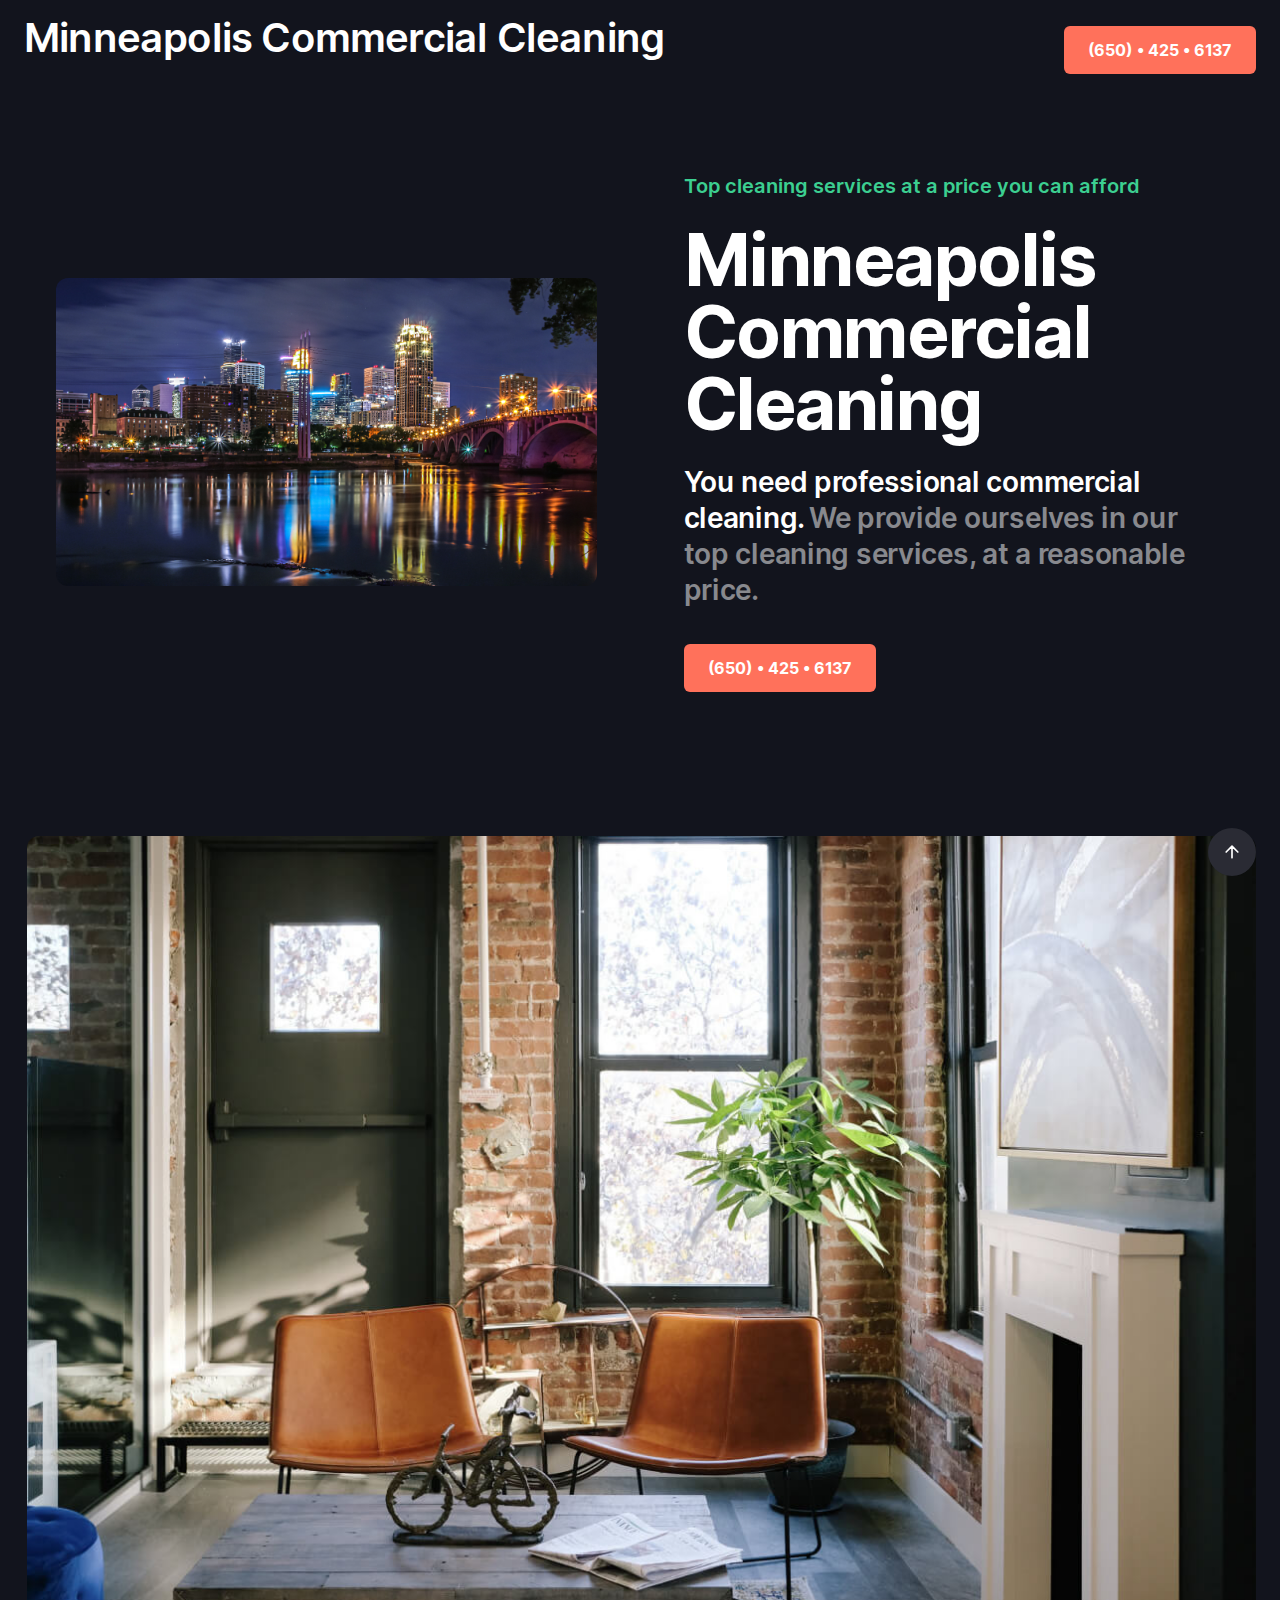
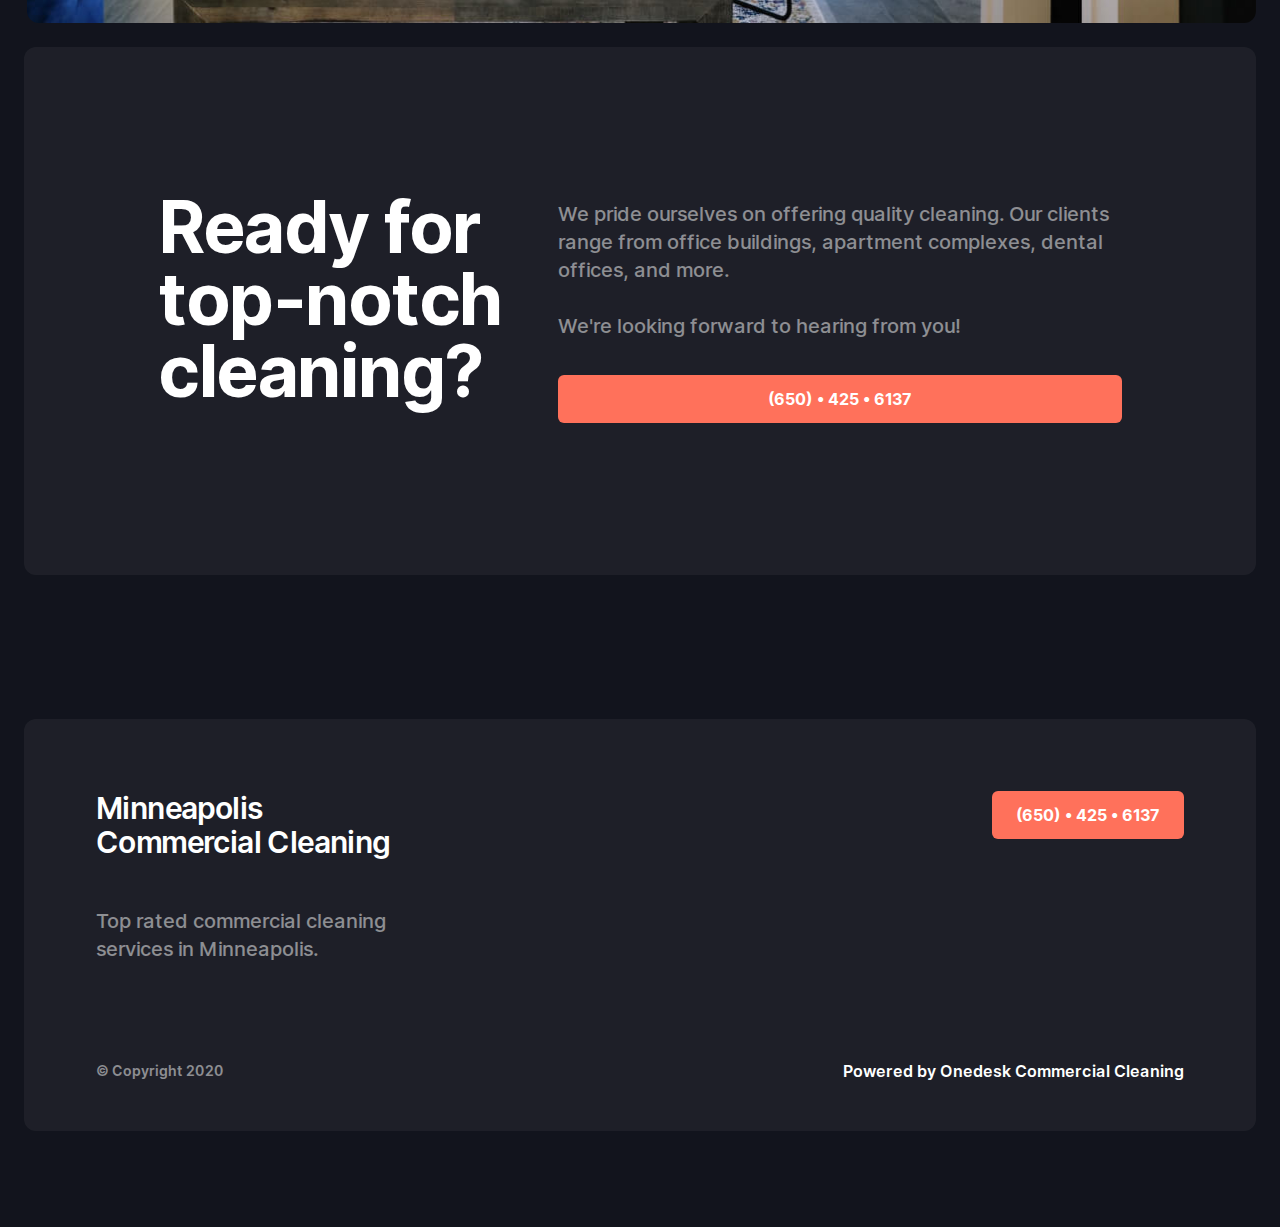
<file: index.html>
<!DOCTYPE html>
<!--  This site was created in Webflow. http://www.webflow.com  -->
<!--  Last Published: Wed Mar 18 2020 20:50:09 GMT+0000 (Coordinated Universal Time)  -->
<html data-wf-page="5e67f9de879f5842cdaba8fc" data-wf-site="5e67f9dd951f8f4828dd40d3">
<head>
  <meta charset="utf-8">
  <title>Minneapolis Commercial Cleaning Services</title>
  <meta content="We provide top commercial cleaning services in Minneapolis, Minnesota. We&#x27;re looking forward to helping you with your commercial cleaning needs." name="description">
  <meta content="Minneapolis Commercial Cleaning Services" property="og:title">
  <meta content="We provide top commercial cleaning services in Minneapolis, Minnesota. We&#x27;re looking forward to helping you with your commercial cleaning needs." property="og:description">
  <meta content="summary" name="twitter:card">
  <meta content="width=device-width, initial-scale=1" name="viewport">
  <meta content="Webflow" name="generator">
  <link href="css/normalize.css" rel="stylesheet" type="text/css">
  <link href="css/webflow.css" rel="stylesheet" type="text/css">
  <link href="css/sf-cleaning.webflow.css" rel="stylesheet" type="text/css">
  <!-- [if lt IE 9]><script src="https://cdnjs.cloudflare.com/ajax/libs/html5shiv/3.7.3/html5shiv.min.js" type="text/javascript"></script><![endif] -->
  <script type="text/javascript">!function(o,c){var n=c.documentElement,t=" w-mod-";n.className+=t+"js",("ontouchstart"in o||o.DocumentTouch&&c instanceof DocumentTouch)&&(n.className+=t+"touch")}(window,document);</script>
  <link href="images/favicon.png" rel="shortcut icon" type="image/x-icon">
  <link href="images/webclip.png" rel="apple-touch-icon">
  <style>
body{
  -moz-osx-font-smoothing: grayscale;
  -webkit-font-smoothing: antialiased;
  }
</style>
</head>
<body>
  <div id="Top" class="back-to-top-container">
    <div class="back-to-top-button-wrapper"><a href="#Top" class="button-circle bg-gray-3 w-inline-block"><img src="images/icon-arrow-up.svg" alt="" class="button-circle-icon"></a></div>
  </div>
  <div class="navbar-wrapper sticky-top">
    <div class="container">
      <div data-collapse="medium" data-animation="default" data-duration="400" class="navbar w-nav">
        <div class="navbar-row">
          <div class="hidden-on-mobile">
            <a href="index.html" aria-current="page" class="navbar-1-brand w-nav-brand w--current">
              <h1 class="heading-2">Minneapolis Commercial Cleaning</h1>
            </a>
          </div>
          <div class="navbar-controls">
            <div class="navbar-buttons">
              <div class="modal-container">
                <div class="modal-background"></div>
                <div class="content-width-medium modal-content">
                  <div class="panel modal-panel">
                    <div class="modal-panel-bg"></div>
                    <div class="panel-body modal-panel-body">
                      <form action="/search" class="search-form w-form"><input type="search" class="form-input form-input-large search-modal-input w-input" autofocus="true" maxlength="256" name="query" placeholder="Type your search" id="search" required=""><input type="submit" value="Search" class="button search-form-button w-button"></form>
                    </div>
                  </div>
                </div>
              </div><a href="tel:6504256137" class="button w-button"><strong>(650) • 425 • 6137</strong></a></div>
            <div class="menu-button w-nav-button"><img src="images/icon-menu.svg" alt=""></div>
          </div>
        </div>
      </div>
    </div>
  </div>
  <div class="section hero-section">
    <div class="container">
      <div class="w-layout-grid hero-2-grid grid-reversed">
        <div class="hero-content">
          <h5 class="panel-subheading text-primary-3">Top cleaning services at a price you can afford</h5>
          <h1 class="display-heading-3">Minneapolis Commercial Cleaning</h1>
          <div class="space-bottom-large">
            <h3 class="display-inline">You need professional commercial cleaning.</h3>
            <h3 class="display-inline text-gray-4"> We provide ourselves in our top cleaning services, at a reasonable price.</h3>
          </div><a href="tel:6504256137" class="button w-button"><strong>(650) • 425 • 6137</strong></a></div><img src="images/minneapolis.jpg" width="541" alt="Minneapolis" srcset="images/minneapolis.jpg 500w, images/minneapolis.jpg 800w, images/minneapolis.jpg 1600w, images/minneapolis.jpg 2000w, images/minneapolis.jpg 2600w, images/minneapolis.jpg 3200w, images/minneapolis.jpg 5472w" sizes="(max-width: 479px) 95vw, (max-width: 767px) 90vw, 541px" class="rounded-image"></div>
    </div>
  </div>
  <div class="section">
    <div class="container grid-container">
      <div class="w-layout-grid grid-two-thirds reverse"><img src="images/rectangle-2.jpg" srcset="images/rectangle-2-p-1080.jpeg 1080w, images/rectangle-2.jpg 1236w" sizes="(max-width: 479px) 95vw, (max-width: 767px) 90vw, (max-width: 991px) 564px, (max-width: 1287px) 96vw, 1236px" alt="" class="rounded-image grid-image"></div>
    </div>
    <div class="container">
      <div data-w-id="b6d81ad3-7f48-25e1-a2c8-cbad7cf3219b" class="panel section">
        <div class="panel-body">
          <div class="row content-width-extra-large large-text-row">
            <div class="content-width-small">
              <h3 class="display-heading-3 content-width-small">Ready for top-notch cleaning?</h3>
            </div>
            <div class="content-width-medium">
              <div class="text-lead">We pride ourselves on offering quality cleaning. Our clients range from office buildings, apartment complexes, dental offices, and more. <br><br>We&#x27;re looking forward to hearing from you!</div><a href="tel:6504256137" class="button margintop w-button"><strong>(650) • 425 • 6137</strong></a></div>
          </div>
        </div>
      </div>
    </div>
  </div>
  <div class="footer">
    <div class="container">
      <div class="panel">
        <div class="panel-body footer-1-panel-body">
          <div class="footer-1-top-row">
            <div class="content-width-extra-small">
              <a href="index.html" aria-current="page" class="space-bottom w-inline-block w--current">
                <h1 class="small">Minneapolis Commercial Cleaning</h1>
              </a>
              <div class="text-lead">Top rated commercial cleaning services in Minneapolis.</div>
            </div><a href="tel:6504256137" class="button w-button"><strong>(650) • 425 • 6137</strong></a></div>
          <div class="footer-1-bottom-row">
            <div class="text-small">© Copyright 2020</div><a href="https://www.getonedesk.com/cities/minneapolis" target="_blank">Powered by Onedesk Commercial Cleaning</a>
          </div>
        </div>
      </div>
    </div>
  </div>
  <script src="https://d3e54v103j8qbb.cloudfront.net/js/jquery-3.4.1.min.220afd743d.js" type="text/javascript" integrity="sha256-CSXorXvZcTkaix6Yvo6HppcZGetbYMGWSFlBw8HfCJo=" crossorigin="anonymous"></script>
  <script src="js/webflow.js" type="text/javascript"></script>
  <!-- [if lte IE 9]><script src="https://cdnjs.cloudflare.com/ajax/libs/placeholders/3.0.2/placeholders.min.js"></script><![endif] -->
</body>
</html>
</file>
<file: css/webflow.css>
@font-face {
  font-family: 'webflow-icons';
  src: url("[data-uri]") format('truetype');
  font-weight: normal;
  font-style: normal;
}
[class^="w-icon-"],
[class*=" w-icon-"] {
  /* use !important to prevent issues with browser extensions that change fonts */
  font-family: 'webflow-icons' !important;
  speak: none;
  font-style: normal;
  font-weight: normal;
  font-variant: normal;
  text-transform: none;
  line-height: 1;
  /* Better Font Rendering =========== */
  -webkit-font-smoothing: antialiased;
  -moz-osx-font-smoothing: grayscale;
}
.w-icon-slider-right:before {
  content: "\e600";
}
.w-icon-slider-left:before {
  content: "\e601";
}
.w-icon-nav-menu:before {
  content: "\e602";
}
.w-icon-arrow-down:before,
.w-icon-dropdown-toggle:before {
  content: "\e603";
}
.w-icon-file-upload-remove:before {
  content: "\e900";
}
.w-icon-file-upload-icon:before {
  content: "\e903";
}
* {
  -webkit-box-sizing: border-box;
  -moz-box-sizing: border-box;
  box-sizing: border-box;
}
html {
  height: 100%;
}
body {
  margin: 0;
  min-height: 100%;
  background-color: #fff;
  font-family: Arial, sans-serif;
  font-size: 14px;
  line-height: 20px;
  color: #333;
}
img {
  max-width: 100%;
  vertical-align: middle;
  display: inline-block;
}
html.w-mod-touch * {
  background-attachment: scroll !important;
}
.w-block {
  display: block;
}
.w-inline-block {
  max-width: 100%;
  display: inline-block;
}
.w-clearfix:before,
.w-clearfix:after {
  content: " ";
  display: table;
  grid-column-start: 1;
  grid-row-start: 1;
  grid-column-end: 2;
  grid-row-end: 2;
}
.w-clearfix:after {
  clear: both;
}
.w-hidden {
  display: none;
}
.w-button {
  display: inline-block;
  padding: 9px 15px;
  background-color: #3898EC;
  color: white;
  border: 0;
  line-height: inherit;
  text-decoration: none;
  cursor: pointer;
  border-radius: 0;
}
input.w-button {
  -webkit-appearance: button;
}
html[data-w-dynpage] [data-w-cloak] {
  color: transparent !important;
}
.w-webflow-badge,
.w-webflow-badge * {
  position: static;
  left: auto;
  top: auto;
  right: auto;
  bottom: auto;
  z-index: auto;
  display: block;
  visibility: visible;
  overflow: visible;
  overflow-x: visible;
  overflow-y: visible;
  box-sizing: border-box;
  width: auto;
  height: auto;
  max-height: none;
  max-width: none;
  min-height: 0;
  min-width: 0;
  margin: 0;
  padding: 0;
  float: none;
  clear: none;
  border: 0 none transparent;
  border-radius: 0;
  background: none;
  background-image: none;
  background-position: 0% 0%;
  background-size: auto auto;
  background-repeat: repeat;
  background-origin: padding-box;
  background-clip: border-box;
  background-attachment: scroll;
  background-color: transparent;
  box-shadow: none;
  opacity: 1.0;
  transform: none;
  transition: none;
  direction: ltr;
  font-family: inherit;
  font-weight: inherit;
  color: inherit;
  font-size: inherit;
  line-height: inherit;
  font-style: inherit;
  font-variant: inherit;
  text-align: inherit;
  letter-spacing: inherit;
  text-decoration: inherit;
  text-indent: 0;
  text-transform: inherit;
  list-style-type: disc;
  text-shadow: none;
  font-smoothing: auto;
  vertical-align: baseline;
  cursor: inherit;
  white-space: inherit;
  word-break: normal;
  word-spacing: normal;
  word-wrap: normal;
}
.w-webflow-badge {
  position: fixed !important;
  display: inline-block !important;
  visibility: visible !important;
  opacity: 1 !important;
  z-index: 2147483647 !important;
  top: auto !important;
  right: 12px !important;
  bottom: 12px !important;
  left: auto !important;
  color: #AAADB0 !important;
  background-color: #fff !important;
  border-radius: 3px !important;
  padding: 6px 8px 6px 6px !important;
  font-size: 12px !important;
  opacity: 1.0 !important;
  line-height: 14px !important;
  text-decoration: none !important;
  transform: none !important;
  margin: 0 !important;
  width: auto !important;
  height: auto !important;
  overflow: visible !important;
  white-space: nowrap;
  box-shadow: 0 0 0 1px rgba(0, 0, 0, 0.1), 0px 1px 3px rgba(0, 0, 0, 0.1);
  cursor: pointer;
}
.w-webflow-badge > img {
  display: inline-block !important;
  visibility: visible !important;
  opacity: 1 !important;
  vertical-align: middle !important;
}
h1,
h2,
h3,
h4,
h5,
h6 {
  font-weight: bold;
  margin-bottom: 10px;
}
h1 {
  font-size: 38px;
  line-height: 44px;
  margin-top: 20px;
}
h2 {
  font-size: 32px;
  line-height: 36px;
  margin-top: 20px;
}
h3 {
  font-size: 24px;
  line-height: 30px;
  margin-top: 20px;
}
h4 {
  font-size: 18px;
  line-height: 24px;
  margin-top: 10px;
}
h5 {
  font-size: 14px;
  line-height: 20px;
  margin-top: 10px;
}
h6 {
  font-size: 12px;
  line-height: 18px;
  margin-top: 10px;
}
p {
  margin-top: 0;
  margin-bottom: 10px;
}
blockquote {
  margin: 0 0 10px 0;
  padding: 10px 20px;
  border-left: 5px solid #E2E2E2;
  font-size: 18px;
  line-height: 22px;
}
figure {
  margin: 0;
  margin-bottom: 10px;
}
figcaption {
  margin-top: 5px;
  text-align: center;
}
ul,
ol {
  margin-top: 0px;
  margin-bottom: 10px;
  padding-left: 40px;
}
.w-list-unstyled {
  padding-left: 0;
  list-style: none;
}
.w-embed:before,
.w-embed:after {
  content: " ";
  display: table;
  grid-column-start: 1;
  grid-row-start: 1;
  grid-column-end: 2;
  grid-row-end: 2;
}
.w-embed:after {
  clear: both;
}
.w-video {
  width: 100%;
  position: relative;
  padding: 0;
}
.w-video iframe,
.w-video object,
.w-video embed {
  position: absolute;
  top: 0;
  left: 0;
  width: 100%;
  height: 100%;
}
fieldset {
  padding: 0;
  margin: 0;
  border: 0;
}
button,
html input[type="button"],
input[type="reset"] {
  border: 0;
  cursor: pointer;
  -webkit-appearance: button;
}
.w-form {
  margin: 0 0 15px;
}
.w-form-done {
  display: none;
  padding: 20px;
  text-align: center;
  background-color: #dddddd;
}
.w-form-fail {
  display: none;
  margin-top: 10px;
  padding: 10px;
  background-color: #ffdede;
}
label {
  display: block;
  margin-bottom: 5px;
  font-weight: bold;
}
.w-input,
.w-select {
  display: block;
  width: 100%;
  height: 38px;
  padding: 8px 12px;
  margin-bottom: 10px;
  font-size: 14px;
  line-height: 1.428571429;
  color: #333333;
  vertical-align: middle;
  background-color: #ffffff;
  border: 1px solid #cccccc;
}
.w-input:-moz-placeholder,
.w-select:-moz-placeholder {
  color: #999;
}
.w-input::-moz-placeholder,
.w-select::-moz-placeholder {
  color: #999;
  opacity: 1;
}
.w-input:-ms-input-placeholder,
.w-select:-ms-input-placeholder {
  color: #999;
}
.w-input::-webkit-input-placeholder,
.w-select::-webkit-input-placeholder {
  color: #999;
}
.w-input:focus,
.w-select:focus {
  border-color: #3898EC;
  outline: 0;
}
.w-input[disabled],
.w-select[disabled],
.w-input[readonly],
.w-select[readonly],
fieldset[disabled] .w-input,
fieldset[disabled] .w-select {
  cursor: not-allowed;
  background-color: #eeeeee;
}
textarea.w-input,
textarea.w-select {
  height: auto;
}
.w-select {
  background-color: #f3f3f3;
}
.w-select[multiple] {
  height: auto;
}
.w-form-label {
  display: inline-block;
  cursor: pointer;
  font-weight: normal;
  margin-bottom: 0px;
}
.w-radio {
  display: block;
  margin-bottom: 5px;
  padding-left: 20px;
}
.w-radio:before,
.w-radio:after {
  content: " ";
  display: table;
  grid-column-start: 1;
  grid-row-start: 1;
  grid-column-end: 2;
  grid-row-end: 2;
}
.w-radio:after {
  clear: both;
}
.w-radio-input {
  margin: 4px 0 0;
  margin-top: 1px \9;
  line-height: normal;
  float: left;
  margin-left: -20px;
}
.w-radio-input {
  margin-top: 3px;
}
.w-file-upload {
  display: block;
  margin-bottom: 10px;
}
.w-file-upload-input {
  width: 0.1px;
  height: 0.1px;
  opacity: 0;
  overflow: hidden;
  position: absolute;
  z-index: -100;
}
.w-file-upload-default,
.w-file-upload-uploading,
.w-file-upload-success {
  display: inline-block;
  color: #333333;
}
.w-file-upload-error {
  display: block;
  margin-top: 10px;
}
.w-file-upload-default.w-hidden,
.w-file-upload-uploading.w-hidden,
.w-file-upload-error.w-hidden,
.w-file-upload-success.w-hidden {
  display: none;
}
.w-file-upload-uploading-btn {
  display: flex;
  font-size: 14px;
  font-weight: normal;
  cursor: pointer;
  margin: 0;
  padding: 8px 12px;
  border: 1px solid #cccccc;
  background-color: #fafafa;
}
.w-file-upload-file {
  display: flex;
  flex-grow: 1;
  justify-content: space-between;
  margin: 0;
  padding: 8px 9px 8px 11px;
  border: 1px solid #cccccc;
  background-color: #fafafa;
}
.w-file-upload-file-name {
  font-size: 14px;
  font-weight: normal;
  display: block;
}
.w-file-remove-link {
  margin-top: 3px;
  margin-left: 10px;
  width: auto;
  height: auto;
  padding: 3px;
  display: block;
  cursor: pointer;
}
.w-icon-file-upload-remove {
  margin: auto;
  font-size: 10px;
}
.w-file-upload-error-msg {
  display: inline-block;
  color: #ea384c;
  padding: 2px 0;
}
.w-file-upload-info {
  display: inline-block;
  line-height: 38px;
  padding: 0 12px;
}
.w-file-upload-label {
  display: inline-block;
  font-size: 14px;
  font-weight: normal;
  cursor: pointer;
  margin: 0;
  padding: 8px 12px;
  border: 1px solid #cccccc;
  background-color: #fafafa;
}
.w-icon-file-upload-icon,
.w-icon-file-upload-uploading {
  display: inline-block;
  margin-right: 8px;
  width: 20px;
}
.w-icon-file-upload-uploading {
  height: 20px;
}
.w-container {
  margin-left: auto;
  margin-right: auto;
  max-width: 940px;
}
.w-container:before,
.w-container:after {
  content: " ";
  display: table;
  grid-column-start: 1;
  grid-row-start: 1;
  grid-column-end: 2;
  grid-row-end: 2;
}
.w-container:after {
  clear: both;
}
.w-container .w-row {
  margin-left: -10px;
  margin-right: -10px;
}
.w-row:before,
.w-row:after {
  content: " ";
  display: table;
  grid-column-start: 1;
  grid-row-start: 1;
  grid-column-end: 2;
  grid-row-end: 2;
}
.w-row:after {
  clear: both;
}
.w-row .w-row {
  margin-left: 0;
  margin-right: 0;
}
.w-col {
  position: relative;
  float: left;
  width: 100%;
  min-height: 1px;
  padding-left: 10px;
  padding-right: 10px;
}
.w-col .w-col {
  padding-left: 0;
  padding-right: 0;
}
.w-col-1 {
  width: 8.33333333%;
}
.w-col-2 {
  width: 16.66666667%;
}
.w-col-3 {
  width: 25%;
}
.w-col-4 {
  width: 33.33333333%;
}
.w-col-5 {
  width: 41.66666667%;
}
.w-col-6 {
  width: 50%;
}
.w-col-7 {
  width: 58.33333333%;
}
.w-col-8 {
  width: 66.66666667%;
}
.w-col-9 {
  width: 75%;
}
.w-col-10 {
  width: 83.33333333%;
}
.w-col-11 {
  width: 91.66666667%;
}
.w-col-12 {
  width: 100%;
}
.w-hidden-main {
  display: none !important;
}
@media screen and (max-width: 991px) {
  .w-container {
    max-width: 728px;
  }
  .w-hidden-main {
    display: inherit !important;
  }
  .w-hidden-medium {
    display: none !important;
  }
  .w-col-medium-1 {
    width: 8.33333333%;
  }
  .w-col-medium-2 {
    width: 16.66666667%;
  }
  .w-col-medium-3 {
    width: 25%;
  }
  .w-col-medium-4 {
    width: 33.33333333%;
  }
  .w-col-medium-5 {
    width: 41.66666667%;
  }
  .w-col-medium-6 {
    width: 50%;
  }
  .w-col-medium-7 {
    width: 58.33333333%;
  }
  .w-col-medium-8 {
    width: 66.66666667%;
  }
  .w-col-medium-9 {
    width: 75%;
  }
  .w-col-medium-10 {
    width: 83.33333333%;
  }
  .w-col-medium-11 {
    width: 91.66666667%;
  }
  .w-col-medium-12 {
    width: 100%;
  }
  .w-col-stack {
    width: 100%;
    left: auto;
    right: auto;
  }
}
@media screen and (max-width: 767px) {
  .w-hidden-main {
    display: inherit !important;
  }
  .w-hidden-medium {
    display: inherit !important;
  }
  .w-hidden-small {
    display: none !important;
  }
  .w-row,
  .w-container .w-row {
    margin-left: 0;
    margin-right: 0;
  }
  .w-col {
    width: 100%;
    left: auto;
    right: auto;
  }
  .w-col-small-1 {
    width: 8.33333333%;
  }
  .w-col-small-2 {
    width: 16.66666667%;
  }
  .w-col-small-3 {
    width: 25%;
  }
  .w-col-small-4 {
    width: 33.33333333%;
  }
  .w-col-small-5 {
    width: 41.66666667%;
  }
  .w-col-small-6 {
    width: 50%;
  }
  .w-col-small-7 {
    width: 58.33333333%;
  }
  .w-col-small-8 {
    width: 66.66666667%;
  }
  .w-col-small-9 {
    width: 75%;
  }
  .w-col-small-10 {
    width: 83.33333333%;
  }
  .w-col-small-11 {
    width: 91.66666667%;
  }
  .w-col-small-12 {
    width: 100%;
  }
}
@media screen and (max-width: 479px) {
  .w-container {
    max-width: none;
  }
  .w-hidden-main {
    display: inherit !important;
  }
  .w-hidden-medium {
    display: inherit !important;
  }
  .w-hidden-small {
    display: inherit !important;
  }
  .w-hidden-tiny {
    display: none !important;
  }
  .w-col {
    width: 100%;
  }
  .w-col-tiny-1 {
    width: 8.33333333%;
  }
  .w-col-tiny-2 {
    width: 16.66666667%;
  }
  .w-col-tiny-3 {
    width: 25%;
  }
  .w-col-tiny-4 {
    width: 33.33333333%;
  }
  .w-col-tiny-5 {
    width: 41.66666667%;
  }
  .w-col-tiny-6 {
    width: 50%;
  }
  .w-col-tiny-7 {
    width: 58.33333333%;
  }
  .w-col-tiny-8 {
    width: 66.66666667%;
  }
  .w-col-tiny-9 {
    width: 75%;
  }
  .w-col-tiny-10 {
    width: 83.33333333%;
  }
  .w-col-tiny-11 {
    width: 91.66666667%;
  }
  .w-col-tiny-12 {
    width: 100%;
  }
}
.w-widget {
  position: relative;
}
.w-widget-map {
  width: 100%;
  height: 400px;
}
.w-widget-map label {
  width: auto;
  display: inline;
}
.w-widget-map img {
  max-width: inherit;
}
.w-widget-map .gm-style-iw {
  text-align: center;
}
.w-widget-map .gm-style-iw > button {
  display: none !important;
}
.w-widget-twitter {
  overflow: hidden;
}
.w-widget-twitter-count-shim {
  display: inline-block;
  vertical-align: top;
  position: relative;
  width: 28px;
  height: 20px;
  text-align: center;
  background: white;
  border: #758696 solid 1px;
  border-radius: 3px;
}
.w-widget-twitter-count-shim * {
  pointer-events: none;
  -webkit-user-select: none;
  -moz-user-select: none;
  -ms-user-select: none;
  user-select: none;
}
.w-widget-twitter-count-shim .w-widget-twitter-count-inner {
  position: relative;
  font-size: 15px;
  line-height: 12px;
  text-align: center;
  color: #999;
  font-family: serif;
}
.w-widget-twitter-count-shim .w-widget-twitter-count-clear {
  position: relative;
  display: block;
}
.w-widget-twitter-count-shim.w--large {
  width: 36px;
  height: 28px;
}
.w-widget-twitter-count-shim.w--large .w-widget-twitter-count-inner {
  font-size: 18px;
  line-height: 18px;
}
.w-widget-twitter-count-shim:not(.w--vertical) {
  margin-left: 5px;
  margin-right: 8px;
}
.w-widget-twitter-count-shim:not(.w--vertical).w--large {
  margin-left: 6px;
}
.w-widget-twitter-count-shim:not(.w--vertical):before,
.w-widget-twitter-count-shim:not(.w--vertical):after {
  top: 50%;
  left: 0;
  border: solid transparent;
  content: " ";
  height: 0;
  width: 0;
  position: absolute;
  pointer-events: none;
}
.w-widget-twitter-count-shim:not(.w--vertical):before {
  border-color: rgba(117, 134, 150, 0);
  border-right-color: #5d6c7b;
  border-width: 4px;
  margin-left: -9px;
  margin-top: -4px;
}
.w-widget-twitter-count-shim:not(.w--vertical).w--large:before {
  border-width: 5px;
  margin-left: -10px;
  margin-top: -5px;
}
.w-widget-twitter-count-shim:not(.w--vertical):after {
  border-color: rgba(255, 255, 255, 0);
  border-right-color: white;
  border-width: 4px;
  margin-left: -8px;
  margin-top: -4px;
}
.w-widget-twitter-count-shim:not(.w--vertical).w--large:after {
  border-width: 5px;
  margin-left: -9px;
  margin-top: -5px;
}
.w-widget-twitter-count-shim.w--vertical {
  width: 61px;
  height: 33px;
  margin-bottom: 8px;
}
.w-widget-twitter-count-shim.w--vertical:before,
.w-widget-twitter-count-shim.w--vertical:after {
  top: 100%;
  left: 50%;
  border: solid transparent;
  content: " ";
  height: 0;
  width: 0;
  position: absolute;
  pointer-events: none;
}
.w-widget-twitter-count-shim.w--vertical:before {
  border-color: rgba(117, 134, 150, 0);
  border-top-color: #5d6c7b;
  border-width: 5px;
  margin-left: -5px;
}
.w-widget-twitter-count-shim.w--vertical:after {
  border-color: rgba(255, 255, 255, 0);
  border-top-color: white;
  border-width: 4px;
  margin-left: -4px;
}
.w-widget-twitter-count-shim.w--vertical .w-widget-twitter-count-inner {
  font-size: 18px;
  line-height: 22px;
}
.w-widget-twitter-count-shim.w--vertical.w--large {
  width: 76px;
}
.w-widget-gplus {
  overflow: hidden;
}
.w-background-video {
  position: relative;
  overflow: hidden;
  height: 500px;
  color: white;
}
.w-background-video > video {
  background-size: cover;
  background-position: 50% 50%;
  position: absolute;
  margin: auto;
  width: 100%;
  height: 100%;
  right: -100%;
  bottom: -100%;
  top: -100%;
  left: -100%;
  object-fit: cover;
  z-index: -100;
}
.w-background-video > video::-webkit-media-controls-start-playback-button {
  display: none !important;
  -webkit-appearance: none;
}
.w-slider {
  position: relative;
  height: 300px;
  text-align: center;
  background: #dddddd;
  clear: both;
  -webkit-tap-highlight-color: rgba(0, 0, 0, 0);
  tap-highlight-color: rgba(0, 0, 0, 0);
}
.w-slider-mask {
  position: relative;
  display: block;
  overflow: hidden;
  z-index: 1;
  left: 0;
  right: 0;
  height: 100%;
  white-space: nowrap;
}
.w-slide {
  position: relative;
  display: inline-block;
  vertical-align: top;
  width: 100%;
  height: 100%;
  white-space: normal;
  text-align: left;
}
.w-slider-nav {
  position: absolute;
  z-index: 2;
  top: auto;
  right: 0;
  bottom: 0;
  left: 0;
  margin: auto;
  padding-top: 10px;
  height: 40px;
  text-align: center;
  -webkit-tap-highlight-color: rgba(0, 0, 0, 0);
  tap-highlight-color: rgba(0, 0, 0, 0);
}
.w-slider-nav.w-round > div {
  border-radius: 100%;
}
.w-slider-nav.w-num > div {
  width: auto;
  height: auto;
  padding: 0.2em 0.5em;
  font-size: inherit;
  line-height: inherit;
}
.w-slider-nav.w-shadow > div {
  box-shadow: 0 0 3px rgba(51, 51, 51, 0.4);
}
.w-slider-nav-invert {
  color: #fff;
}
.w-slider-nav-invert > div {
  background-color: rgba(34, 34, 34, 0.4);
}
.w-slider-nav-invert > div.w-active {
  background-color: #222;
}
.w-slider-dot {
  position: relative;
  display: inline-block;
  width: 1em;
  height: 1em;
  background-color: rgba(255, 255, 255, 0.4);
  cursor: pointer;
  margin: 0 3px 0.5em;
  transition: background-color 100ms, color 100ms;
}
.w-slider-dot.w-active {
  background-color: #fff;
}
.w-slider-arrow-left,
.w-slider-arrow-right {
  position: absolute;
  width: 80px;
  top: 0;
  right: 0;
  bottom: 0;
  left: 0;
  margin: auto;
  cursor: pointer;
  overflow: hidden;
  color: white;
  font-size: 40px;
  -webkit-tap-highlight-color: rgba(0, 0, 0, 0);
  tap-highlight-color: rgba(0, 0, 0, 0);
  -webkit-user-select: none;
  -moz-user-select: none;
  -ms-user-select: none;
  user-select: none;
}
.w-slider-arrow-left [class^="w-icon-"],
.w-slider-arrow-right [class^="w-icon-"],
.w-slider-arrow-left [class*=" w-icon-"],
.w-slider-arrow-right [class*=" w-icon-"] {
  position: absolute;
}
.w-slider-arrow-left {
  z-index: 3;
  right: auto;
}
.w-slider-arrow-right {
  z-index: 4;
  left: auto;
}
.w-icon-slider-left,
.w-icon-slider-right {
  top: 0;
  right: 0;
  bottom: 0;
  left: 0;
  margin: auto;
  width: 1em;
  height: 1em;
}
.w-dropdown {
  display: inline-block;
  position: relative;
  text-align: left;
  margin-left: auto;
  margin-right: auto;
  z-index: 900;
}
.w-dropdown-btn,
.w-dropdown-toggle,
.w-dropdown-link {
  position: relative;
  vertical-align: top;
  text-decoration: none;
  color: #222222;
  padding: 20px;
  text-align: left;
  margin-left: auto;
  margin-right: auto;
  white-space: nowrap;
}
.w-dropdown-toggle {
  -webkit-user-select: none;
  -moz-user-select: none;
  -ms-user-select: none;
  user-select: none;
  display: inline-block;
  cursor: pointer;
  padding-right: 40px;
}
.w-icon-dropdown-toggle {
  position: absolute;
  top: 0;
  right: 0;
  bottom: 0;
  margin: auto;
  margin-right: 20px;
  width: 1em;
  height: 1em;
}
.w-dropdown-list {
  position: absolute;
  background: #dddddd;
  display: none;
  min-width: 100%;
}
.w-dropdown-list.w--open {
  display: block;
}
.w-dropdown-link {
  padding: 10px 20px;
  display: block;
  color: #222222;
}
.w-dropdown-link.w--current {
  color: #0082f3;
}
@media screen and (max-width: 767px) {
  .w-nav-brand {
    padding-left: 10px;
  }
}
/**
 * ## Note
 * Safari (on both iOS and OS X) does not handle viewport units (vh, vw) well.
 * For example percentage units do not work on descendants of elements that
 * have any dimensions expressed in viewport units. It also doesn’t handle them at
 * all in `calc()`.
 */
/**
 * Wrapper around all lightbox elements
 *
 * 1. Since the lightbox can receive focus, IE also gives it an outline.
 * 2. Fixes flickering on Chrome when a transition is in progress
 *    underneath the lightbox.
 */
.w-lightbox-backdrop {
  color: #000;
  cursor: auto;
  font-family: serif;
  font-size: medium;
  font-style: normal;
  font-variant: normal;
  font-weight: normal;
  letter-spacing: normal;
  line-height: normal;
  list-style: disc;
  text-align: start;
  text-indent: 0;
  text-shadow: none;
  text-transform: none;
  visibility: visible;
  white-space: normal;
  word-break: normal;
  word-spacing: normal;
  word-wrap: normal;
  position: fixed;
  top: 0;
  right: 0;
  bottom: 0;
  left: 0;
  color: #fff;
  font-family: "Helvetica Neue", Helvetica, Ubuntu, "Segoe UI", Verdana, sans-serif;
  font-size: 17px;
  line-height: 1.2;
  font-weight: 300;
  text-align: center;
  background: rgba(0, 0, 0, 0.9);
  z-index: 2000;
  outline: 0;
  /* 1 */
  opacity: 0;
  -webkit-user-select: none;
  -moz-user-select: none;
  -ms-user-select: none;
  -webkit-tap-highlight-color: transparent;
  -webkit-transform: translate(0, 0);
  /* 2 */
}
/**
 * Neat trick to bind the rubberband effect to our canvas instead of the whole
 * document on iOS. It also prevents a bug that causes the document underneath to scroll.
 */
.w-lightbox-backdrop,
.w-lightbox-container {
  height: 100%;
  overflow: auto;
  -webkit-overflow-scrolling: touch;
}
.w-lightbox-content {
  position: relative;
  height: 100vh;
  overflow: hidden;
}
.w-lightbox-view {
  position: absolute;
  width: 100vw;
  height: 100vh;
  opacity: 0;
}
.w-lightbox-view:before {
  content: "";
  height: 100vh;
}
/* .w-lightbox-content */
.w-lightbox-group,
.w-lightbox-group .w-lightbox-view,
.w-lightbox-group .w-lightbox-view:before {
  height: 86vh;
}
.w-lightbox-frame,
.w-lightbox-view:before {
  display: inline-block;
  vertical-align: middle;
}
/*
 * 1. Remove default margin set by user-agent on the <figure> element.
 */
.w-lightbox-figure {
  position: relative;
  margin: 0;
  /* 1 */
}
.w-lightbox-group .w-lightbox-figure {
  cursor: pointer;
}
/**
 * IE adds image dimensions as width and height attributes on the IMG tag,
 * but we need both width and height to be set to auto to enable scaling.
 */
.w-lightbox-img {
  width: auto;
  height: auto;
  max-width: none;
}
/**
 * 1. Reset if style is set by user on "All Images"
 */
.w-lightbox-image {
  display: block;
  float: none;
  /* 1 */
  max-width: 100vw;
  max-height: 100vh;
}
.w-lightbox-group .w-lightbox-image {
  max-height: 86vh;
}
.w-lightbox-caption {
  position: absolute;
  right: 0;
  bottom: 0;
  left: 0;
  padding: .5em 1em;
  background: rgba(0, 0, 0, 0.4);
  text-align: left;
  text-overflow: ellipsis;
  white-space: nowrap;
  overflow: hidden;
}
.w-lightbox-embed {
  position: absolute;
  top: 0;
  right: 0;
  bottom: 0;
  left: 0;
  width: 100%;
  height: 100%;
}
.w-lightbox-control {
  position: absolute;
  top: 0;
  width: 4em;
  background-size: 24px;
  background-repeat: no-repeat;
  background-position: center;
  cursor: pointer;
  -webkit-transition: all .3s;
  transition: all .3s;
}
.w-lightbox-left {
  display: none;
  bottom: 0;
  left: 0;
  /* <svg xmlns="http://www.w3.org/2000/svg" viewBox="-20 0 24 40" width="24" height="40"><g transform="rotate(45)"><path d="m0 0h5v23h23v5h-28z" opacity=".4"/><path d="m1 1h3v23h23v3h-26z" fill="#fff"/></g></svg> */
  background-image: url("[data-uri]");
}
.w-lightbox-right {
  display: none;
  right: 0;
  bottom: 0;
  /* <svg xmlns="http://www.w3.org/2000/svg" viewBox="-4 0 24 40" width="24" height="40"><g transform="rotate(45)"><path d="m0-0h28v28h-5v-23h-23z" opacity=".4"/><path d="m1 1h26v26h-3v-23h-23z" fill="#fff"/></g></svg> */
  background-image: url("[data-uri]");
}
/*
 * Without specifying the with and height inside the SVG, all versions of IE render the icon too small.
 * The bug does not seem to manifest itself if the elements are tall enough such as the above arrows.
 * (http://stackoverflow.com/questions/16092114/background-size-differs-in-internet-explorer)
 */
.w-lightbox-close {
  right: 0;
  height: 2.6em;
  /* <svg xmlns="http://www.w3.org/2000/svg" viewBox="-4 0 18 17" width="18" height="17"><g transform="rotate(45)"><path d="m0 0h7v-7h5v7h7v5h-7v7h-5v-7h-7z" opacity=".4"/><path d="m1 1h7v-7h3v7h7v3h-7v7h-3v-7h-7z" fill="#fff"/></g></svg> */
  background-image: url("[data-uri]");
  background-size: 18px;
}
/**
 * 1. All IE versions add extra space at the bottom without this.
 */
.w-lightbox-strip {
  position: absolute;
  bottom: 0;
  left: 0;
  right: 0;
  padding: 0 1vh;
  line-height: 0;
  /* 1 */
  white-space: nowrap;
  overflow-x: auto;
  overflow-y: hidden;
}
/*
 * 1. We use content-box to avoid having to do `width: calc(10vh + 2vw)`
 *    which doesn’t work in Safari anyway.
 * 2. Chrome renders images pixelated when switching to GPU. Making sure
 *    the parent is also rendered on the GPU (by setting translate3d for
 *    example) fixes this behavior.
 */
.w-lightbox-item {
  display: inline-block;
  width: 10vh;
  padding: 2vh 1vh;
  box-sizing: content-box;
  /* 1 */
  cursor: pointer;
  -webkit-transform: translate3d(0, 0, 0);
  /* 2 */
}
.w-lightbox-active {
  opacity: .3;
}
.w-lightbox-thumbnail {
  position: relative;
  height: 10vh;
  background: #222;
  overflow: hidden;
}
.w-lightbox-thumbnail-image {
  position: absolute;
  top: 0;
  left: 0;
}
.w-lightbox-thumbnail .w-lightbox-tall {
  top: 50%;
  width: 100%;
  -webkit-transform: translate(0, -50%);
  -ms-transform: translate(0, -50%);
  transform: translate(0, -50%);
}
.w-lightbox-thumbnail .w-lightbox-wide {
  left: 50%;
  height: 100%;
  -webkit-transform: translate(-50%, 0);
  -ms-transform: translate(-50%, 0);
  transform: translate(-50%, 0);
}
/*
 * Spinner
 *
 * Absolute pixel values are used to avoid rounding errors that would cause
 * the white spinning element to be misaligned with the track.
 */
.w-lightbox-spinner {
  position: absolute;
  top: 50%;
  left: 50%;
  box-sizing: border-box;
  width: 40px;
  height: 40px;
  margin-top: -20px;
  margin-left: -20px;
  border: 5px solid rgba(0, 0, 0, 0.4);
  border-radius: 50%;
  -webkit-animation: spin .8s infinite linear;
  animation: spin .8s infinite linear;
}
.w-lightbox-spinner:after {
  content: "";
  position: absolute;
  top: -4px;
  right: -4px;
  bottom: -4px;
  left: -4px;
  border: 3px solid transparent;
  border-bottom-color: #fff;
  border-radius: 50%;
}
/*
 * Utility classes
 */
.w-lightbox-hide {
  display: none;
}
.w-lightbox-noscroll {
  overflow: hidden;
}
@media (min-width: 768px) {
  .w-lightbox-content {
    height: 96vh;
    margin-top: 2vh;
  }
  .w-lightbox-view,
  .w-lightbox-view:before {
    height: 96vh;
  }
  /* .w-lightbox-content */
  .w-lightbox-group,
  .w-lightbox-group .w-lightbox-view,
  .w-lightbox-group .w-lightbox-view:before {
    height: 84vh;
  }
  .w-lightbox-image {
    max-width: 96vw;
    max-height: 96vh;
  }
  .w-lightbox-group .w-lightbox-image {
    max-width: 82.3vw;
    max-height: 84vh;
  }
  .w-lightbox-left,
  .w-lightbox-right {
    display: block;
    opacity: .5;
  }
  .w-lightbox-close {
    opacity: .8;
  }
  .w-lightbox-control:hover {
    opacity: 1;
  }
}
.w-lightbox-inactive,
.w-lightbox-inactive:hover {
  opacity: 0;
}
.w-richtext:before,
.w-richtext:after {
  content: " ";
  display: table;
  grid-column-start: 1;
  grid-row-start: 1;
  grid-column-end: 2;
  grid-row-end: 2;
}
.w-richtext:after {
  clear: both;
}
.w-richtext[contenteditable="true"]:before,
.w-richtext[contenteditable="true"]:after {
  white-space: initial;
}
.w-richtext ol,
.w-richtext ul {
  overflow: hidden;
}
.w-richtext .w-richtext-figure-selected.w-richtext-figure-type-video div:after,
.w-richtext .w-richtext-figure-selected[data-rt-type="video"] div:after {
  outline: 2px solid #2895f7;
}
.w-richtext .w-richtext-figure-selected.w-richtext-figure-type-image div,
.w-richtext .w-richtext-figure-selected[data-rt-type="image"] div {
  outline: 2px solid #2895f7;
}
.w-richtext figure.w-richtext-figure-type-video > div:after,
.w-richtext figure[data-rt-type="video"] > div:after {
  content: '';
  position: absolute;
  display: none;
  left: 0;
  top: 0;
  right: 0;
  bottom: 0;
}
.w-richtext figure {
  position: relative;
  max-width: 60%;
}
.w-richtext figure > div:before {
  cursor: default!important;
}
.w-richtext figure img {
  width: 100%;
}
.w-richtext figure figcaption.w-richtext-figcaption-placeholder {
  opacity: 0.6;
}
.w-richtext figure div {
  /* fix incorrectly sized selection border in the data manager */
  font-size: 0px;
  color: transparent;
}
.w-richtext figure.w-richtext-figure-type-image,
.w-richtext figure[data-rt-type="image"] {
  display: table;
}
.w-richtext figure.w-richtext-figure-type-image > div,
.w-richtext figure[data-rt-type="image"] > div {
  display: inline-block;
}
.w-richtext figure.w-richtext-figure-type-image > figcaption,
.w-richtext figure[data-rt-type="image"] > figcaption {
  display: table-caption;
  caption-side: bottom;
}
.w-richtext figure.w-richtext-figure-type-video,
.w-richtext figure[data-rt-type="video"] {
  width: 60%;
  height: 0;
}
.w-richtext figure.w-richtext-figure-type-video iframe,
.w-richtext figure[data-rt-type="video"] iframe {
  position: absolute;
  top: 0;
  left: 0;
  width: 100%;
  height: 100%;
}
.w-richtext figure.w-richtext-figure-type-video > div,
.w-richtext figure[data-rt-type="video"] > div {
  width: 100%;
}
.w-richtext figure.w-richtext-align-center {
  margin-right: auto;
  margin-left: auto;
  clear: both;
}
.w-richtext figure.w-richtext-align-center.w-richtext-figure-type-image > div,
.w-richtext figure.w-richtext-align-center[data-rt-type="image"] > div {
  max-width: 100%;
}
.w-richtext figure.w-richtext-align-normal {
  clear: both;
}
.w-richtext figure.w-richtext-align-fullwidth {
  width: 100%;
  max-width: 100%;
  text-align: center;
  clear: both;
  display: block;
  margin-right: auto;
  margin-left: auto;
}
.w-richtext figure.w-richtext-align-fullwidth > div {
  display: inline-block;
  /* padding-bottom is used for aspect ratios in video figures
      we want the div to inherit that so hover/selection borders in the designer-canvas
      fit right*/
  padding-bottom: inherit;
}
.w-richtext figure.w-richtext-align-fullwidth > figcaption {
  display: block;
}
.w-richtext figure.w-richtext-align-floatleft {
  float: left;
  margin-right: 15px;
  clear: none;
}
.w-richtext figure.w-richtext-align-floatright {
  float: right;
  margin-left: 15px;
  clear: none;
}
.w-nav {
  position: relative;
  background: #dddddd;
  z-index: 1000;
}
.w-nav:before,
.w-nav:after {
  content: " ";
  display: table;
  grid-column-start: 1;
  grid-row-start: 1;
  grid-column-end: 2;
  grid-row-end: 2;
}
.w-nav:after {
  clear: both;
}
.w-nav-brand {
  position: relative;
  float: left;
  text-decoration: none;
  color: #333333;
}
.w-nav-link {
  position: relative;
  display: inline-block;
  vertical-align: top;
  text-decoration: none;
  color: #222222;
  padding: 20px;
  text-align: left;
  margin-left: auto;
  margin-right: auto;
}
.w-nav-link.w--current {
  color: #0082f3;
}
.w-nav-menu {
  position: relative;
  float: right;
}
[data-nav-menu-open] {
  display: block !important;
  position: absolute;
  top: 100%;
  left: 0;
  right: 0;
  background: #C8C8C8;
  text-align: center;
  overflow: visible;
  min-width: 200px;
}
.w--nav-link-open {
  display: block;
  position: relative;
}
.w-nav-overlay {
  position: absolute;
  overflow: hidden;
  display: none;
  top: 100%;
  left: 0;
  right: 0;
  width: 100%;
}
.w-nav-overlay [data-nav-menu-open] {
  top: 0;
}
.w-nav[data-animation="over-left"] .w-nav-overlay {
  width: auto;
}
.w-nav[data-animation="over-left"] .w-nav-overlay,
.w-nav[data-animation="over-left"] [data-nav-menu-open] {
  right: auto;
  z-index: 1;
  top: 0;
}
.w-nav[data-animation="over-right"] .w-nav-overlay {
  width: auto;
}
.w-nav[data-animation="over-right"] .w-nav-overlay,
.w-nav[data-animation="over-right"] [data-nav-menu-open] {
  left: auto;
  z-index: 1;
  top: 0;
}
.w-nav-button {
  position: relative;
  float: right;
  padding: 18px;
  font-size: 24px;
  display: none;
  cursor: pointer;
  -webkit-tap-highlight-color: rgba(0, 0, 0, 0);
  tap-highlight-color: rgba(0, 0, 0, 0);
  -webkit-user-select: none;
  -moz-user-select: none;
  -ms-user-select: none;
  user-select: none;
}
.w-nav-button.w--open {
  background-color: #C8C8C8;
  color: white;
}
.w-nav[data-collapse="all"] .w-nav-menu {
  display: none;
}
.w-nav[data-collapse="all"] .w-nav-button {
  display: block;
}
.w--nav-dropdown-open {
  display: block;
}
.w--nav-dropdown-toggle-open {
  display: block;
}
.w--nav-dropdown-list-open {
  position: static;
}
@media screen and (max-width: 991px) {
  .w-nav[data-collapse="medium"] .w-nav-menu {
    display: none;
  }
  .w-nav[data-collapse="medium"] .w-nav-button {
    display: block;
  }
}
@media screen and (max-width: 767px) {
  .w-nav[data-collapse="small"] .w-nav-menu {
    display: none;
  }
  .w-nav[data-collapse="small"] .w-nav-button {
    display: block;
  }
  .w-nav-brand {
    padding-left: 10px;
  }
}
@media screen and (max-width: 479px) {
  .w-nav[data-collapse="tiny"] .w-nav-menu {
    display: none;
  }
  .w-nav[data-collapse="tiny"] .w-nav-button {
    display: block;
  }
}
.w-tabs {
  position: relative;
}
.w-tabs:before,
.w-tabs:after {
  content: " ";
  display: table;
  grid-column-start: 1;
  grid-row-start: 1;
  grid-column-end: 2;
  grid-row-end: 2;
}
.w-tabs:after {
  clear: both;
}
.w-tab-menu {
  position: relative;
}
.w-tab-link {
  position: relative;
  display: inline-block;
  vertical-align: top;
  text-decoration: none;
  padding: 9px 30px;
  text-align: left;
  cursor: pointer;
  color: #222222;
  background-color: #dddddd;
}
.w-tab-link.w--current {
  background-color: #C8C8C8;
}
.w-tab-content {
  position: relative;
  display: block;
  overflow: hidden;
}
.w-tab-pane {
  position: relative;
  display: none;
}
.w--tab-active {
  display: block;
}
@media screen and (max-width: 479px) {
  .w-tab-link {
    display: block;
  }
}
.w-ix-emptyfix:after {
  content: "";
}
@keyframes spin {
  0% {
    transform: rotate(0deg);
  }
  100% {
    transform: rotate(360deg);
  }
}
.w-dyn-empty {
  padding: 10px;
  background-color: #dddddd;
}
.w-dyn-hide {
  display: none !important;
}
.w-dyn-bind-empty {
  display: none !important;
}
.w-condition-invisible {
  display: none !important;
}
</file>
<file: css/sf-cleaning.webflow.css>
.w-layout-grid {
  display: -ms-grid;
  display: grid;
  grid-auto-columns: 1fr;
  -ms-grid-columns: 1fr 1fr;
  grid-template-columns: 1fr 1fr;
  -ms-grid-rows: auto auto;
  grid-template-rows: auto auto;
  grid-row-gap: 16px;
  grid-column-gap: 16px;
}

.w-checkbox {
  display: block;
  margin-bottom: 5px;
  padding-left: 20px;
}

.w-checkbox::before {
  content: ' ';
  display: table;
  -ms-grid-column-span: 1;
  grid-column-end: 2;
  -ms-grid-column: 1;
  grid-column-start: 1;
  -ms-grid-row-span: 1;
  grid-row-end: 2;
  -ms-grid-row: 1;
  grid-row-start: 1;
}

.w-checkbox::after {
  content: ' ';
  display: table;
  -ms-grid-column-span: 1;
  grid-column-end: 2;
  -ms-grid-column: 1;
  grid-column-start: 1;
  -ms-grid-row-span: 1;
  grid-row-end: 2;
  -ms-grid-row: 1;
  grid-row-start: 1;
  clear: both;
}

.w-checkbox-input {
  float: left;
  margin-bottom: 0px;
  margin-left: -20px;
  margin-right: 0px;
  margin-top: 4px;
  line-height: normal;
}

.w-checkbox-input--inputType-custom {
  border-top-width: 1px;
  border-bottom-width: 1px;
  border-left-width: 1px;
  border-right-width: 1px;
  border-top-color: #ccc;
  border-bottom-color: #ccc;
  border-left-color: #ccc;
  border-right-color: #ccc;
  border-top-style: solid;
  border-bottom-style: solid;
  border-left-style: solid;
  border-right-style: solid;
  width: 12px;
  height: 12px;
  border-bottom-left-radius: 2px;
  border-bottom-right-radius: 2px;
  border-top-left-radius: 2px;
  border-top-right-radius: 2px;
}

.w-checkbox-input--inputType-custom.w--redirected-checked {
  background-color: #3898ec;
  border-top-color: #3898ec;
  border-bottom-color: #3898ec;
  border-left-color: #3898ec;
  border-right-color: #3898ec;
  background-image: url('https://d3e54v103j8qbb.cloudfront.net/static/custom-checkbox-checkmark.589d534424.svg');
  background-position: 50% 50%;
  background-size: cover;
  background-repeat: no-repeat;
}

.w-checkbox-input--inputType-custom.w--redirected-focus {
  box-shadow: 0px 0px 3px 1px #3898ec;
}

.w-form-formradioinput--inputType-custom {
  border-top-width: 1px;
  border-bottom-width: 1px;
  border-left-width: 1px;
  border-right-width: 1px;
  border-top-color: #ccc;
  border-bottom-color: #ccc;
  border-left-color: #ccc;
  border-right-color: #ccc;
  border-top-style: solid;
  border-bottom-style: solid;
  border-left-style: solid;
  border-right-style: solid;
  width: 12px;
  height: 12px;
  border-bottom-left-radius: 50%;
  border-bottom-right-radius: 50%;
  border-top-left-radius: 50%;
  border-top-right-radius: 50%;
}

.w-form-formradioinput--inputType-custom.w--redirected-focus {
  box-shadow: 0px 0px 3px 1px #3898ec;
}

.w-form-formradioinput--inputType-custom.w--redirected-checked {
  border-top-width: 4px;
  border-bottom-width: 4px;
  border-left-width: 4px;
  border-right-width: 4px;
  border-top-color: #3898ec;
  border-bottom-color: #3898ec;
  border-left-color: #3898ec;
  border-right-color: #3898ec;
}

body {
  padding-bottom: 96px;
  background-color: #12141d;
  font-family: Inter, sans-serif;
  color: hsla(0, 0%, 100%, 0.5);
  font-size: 16px;
  line-height: 24px;
  font-weight: 500;
}

h1 {
  margin-top: 0px;
  margin-bottom: 24px;
  font-family: Inter, sans-serif;
  color: #fff;
  font-size: 40px;
  line-height: 44px;
  font-weight: 600;
  letter-spacing: -0.02em;
}

h2 {
  margin-top: 0px;
  margin-bottom: 24px;
  font-family: Inter, sans-serif;
  color: #fff;
  font-size: 32px;
  line-height: 40px;
  font-weight: 600;
  letter-spacing: -0.02em;
}

h3 {
  margin-top: 0px;
  margin-bottom: 24px;
  font-family: Inter, sans-serif;
  color: #fff;
  font-size: 28px;
  line-height: 36px;
  font-weight: 600;
  letter-spacing: -0.01em;
}

h4 {
  margin-top: 0px;
  margin-bottom: 16px;
  font-family: Inter, sans-serif;
  color: #fff;
  font-size: 24px;
  line-height: 30px;
  font-weight: 600;
  letter-spacing: 0em;
}

h5 {
  margin-top: 0px;
  margin-bottom: 12px;
  font-family: Inter, sans-serif;
  color: #fff;
  font-size: 20px;
  line-height: 28px;
  font-weight: 600;
  letter-spacing: 0em;
}

h6 {
  margin-top: 0px;
  margin-bottom: 12px;
  font-family: Inter, sans-serif;
  color: #fff;
  font-size: 16px;
  line-height: 24px;
  font-weight: 600;
  letter-spacing: 0em;
}

p {
  margin-bottom: 24px;
}

a {
  font-family: Inter, sans-serif;
  color: #fff;
  font-weight: 600;
  text-decoration: none;
}

ul {
  margin-top: 0px;
  margin-bottom: 0px;
  padding-left: 24px;
}

img {
  display: inline-block;
  max-width: 100%;
}

blockquote {
  margin-top: 48px;
  margin-bottom: 48px;
  padding: 48px;
  border-left: 5px none #e2e2e2;
  border-radius: 12px;
  background-color: #8f2df0;
  color: #fff;
  font-size: 28px;
  line-height: 36px;
  font-weight: 600;
  letter-spacing: -0.01em;
}

figure {
  margin-bottom: 10px;
}

figcaption {
  margin-top: 12px;
  font-size: 14px;
  line-height: 22px;
  text-align: center;
}

.container {
  width: 100%;
  max-width: 1296px;
  margin-right: auto;
  margin-left: auto;
  padding-right: 24px;
  padding-left: 24px;
  -webkit-perspective: 500px;
  perspective: 500px;
}

.container.align-content-center {
  display: -webkit-box;
  display: -webkit-flex;
  display: -ms-flexbox;
  display: flex;
  -webkit-box-orient: vertical;
  -webkit-box-direction: normal;
  -webkit-flex-direction: column;
  -ms-flex-direction: column;
  flex-direction: column;
  -webkit-box-align: center;
  -webkit-align-items: center;
  -ms-flex-align: center;
  align-items: center;
}

.container.justify-content-center {
  display: -webkit-box;
  display: -webkit-flex;
  display: -ms-flexbox;
  display: flex;
  -webkit-box-pack: center;
  -webkit-justify-content: center;
  -ms-flex-pack: center;
  justify-content: center;
  -webkit-box-align: center;
  -webkit-align-items: center;
  -ms-flex-align: center;
  align-items: center;
}

.section {
  margin-top: 144px;
  margin-bottom: 144px;
}

.section.section-small {
  margin-top: 96px;
  margin-bottom: 96px;
}

.section.no-top-space {
  margin-top: 0px;
}

.section.fullscreen-section {
  display: -webkit-box;
  display: -webkit-flex;
  display: -ms-flexbox;
  display: flex;
  min-height: 100vh;
  margin-top: 0px;
  margin-bottom: 0px;
  -webkit-box-orient: vertical;
  -webkit-box-direction: normal;
  -webkit-flex-direction: column;
  -ms-flex-direction: column;
  flex-direction: column;
}

.section.hero-section {
  margin-top: 72px;
}

.section.demo-pages-section {
  margin-top: 0px;
  margin-bottom: 0px;
  padding-top: 144px;
  padding-bottom: 0px;
}

.section.top-section {
  position: relative;
  z-index: 2;
}

.rounded-image {
  border-radius: 12px;
}

.rounded-image.section-title-image {
  width: 100%;
  max-width: 612px;
  margin-left: 24px;
}

.rounded-image.slider-image {
  width: 100%;
}

.panel {
  display: -webkit-box;
  display: -webkit-flex;
  display: -ms-flexbox;
  display: flex;
  -webkit-box-orient: vertical;
  -webkit-box-direction: normal;
  -webkit-flex-direction: column;
  -ms-flex-direction: column;
  flex-direction: column;
  -webkit-box-pack: justify;
  -webkit-justify-content: space-between;
  -ms-flex-pack: justify;
  justify-content: space-between;
  -webkit-box-align: start;
  -webkit-align-items: flex-start;
  -ms-flex-align: start;
  align-items: flex-start;
  border-radius: 12px;
  background-color: hsla(0, 0%, 100%, 0.05);
  direction: ltr;
}

.panel.style-guide-color-swatch {
  width: 96px;
  height: 96px;
  margin-bottom: 12px;
}

.panel.style-guide-color-swatch.bg-primary-3 {
  background-color: #3ccf91;
}

.panel.style-guide-color-swatch.bg-gray-1 {
  border-style: solid;
  border-width: 1px;
  border-color: hsla(0, 0%, 100%, 0.1);
}

.panel.style-guide-color-swatch.bg-gradient-6 {
  background-image: -webkit-gradient(linear, left top, right top, from(#3c5ccf), to(#ff715b));
  background-image: linear-gradient(90deg, #3c5ccf, #ff715b);
}

.panel.bg-gradient-6 {
  background-image: -webkit-gradient(linear, left top, right top, from(#3c5ccf), to(#ff715b));
  background-image: linear-gradient(90deg, #3c5ccf, #ff715b);
}

.panel.bg-gradient-7 {
  background-image: -webkit-gradient(linear, left top, right top, from(#ff715b), to(#5132c0));
  background-image: linear-gradient(90deg, #ff715b, #5132c0);
}

.panel.section {
  position: relative;
  margin-top: 24px;
  margin-bottom: 24px;
  padding-top: 108px;
  padding-bottom: 108px;
}

.panel.section.cta-section {
  padding-bottom: 0px;
  -webkit-box-align: center;
  -webkit-align-items: center;
  -ms-flex-align: center;
  align-items: center;
}

.panel.section.hero-panel {
  min-height: 694px;
}

.panel.bg-white {
  color: #12141d;
}

.panel.bg-white.panel-on-image {
  position: absolute;
  right: 24px;
  bottom: 24px;
  max-width: 384px;
}

.panel.panel-wide {
  display: -ms-grid;
  display: grid;
  -webkit-box-align: stretch;
  -webkit-align-items: stretch;
  -ms-flex-align: stretch;
  align-items: stretch;
  grid-auto-columns: 1fr;
  grid-column-gap: 0px;
  grid-row-gap: 0px;
  -ms-grid-columns: 1fr 1fr;
  grid-template-columns: 1fr 1fr;
  -ms-grid-rows: auto;
  grid-template-rows: auto;
}

.panel.modal-panel {
  position: relative;
}

.panel.tab-panel {
  padding: 0px;
  -webkit-transition: color 200ms ease, background-color 200ms ease;
  transition: color 200ms ease, background-color 200ms ease;
  color: hsla(0, 0%, 100%, 0.5);
}

.panel.tab-panel:hover {
  background-color: hsla(0, 0%, 100%, 0.1);
}

.panel.tab-panel.w--current {
  background-color: hsla(0, 0%, 100%, 0.1);
  color: #fff;
}

.panel.wide-case-study-panel {
  display: -webkit-box;
  display: -webkit-flex;
  display: -ms-flexbox;
  display: flex;
  overflow: hidden;
  -webkit-box-orient: horizontal;
  -webkit-box-direction: normal;
  -webkit-flex-direction: row;
  -ms-flex-direction: row;
  flex-direction: row;
  -webkit-box-pack: start;
  -webkit-justify-content: flex-start;
  -ms-flex-pack: start;
  justify-content: flex-start;
  -webkit-flex-wrap: nowrap;
  -ms-flex-wrap: nowrap;
  flex-wrap: nowrap;
  -webkit-box-align: stretch;
  -webkit-align-items: stretch;
  -ms-flex-align: stretch;
  align-items: stretch;
}

.panel.case-study-company-details-panel {
  z-index: 10;
}

.panel.grid-panel {
  height: 100%;
}

.panel.job-listing-list-item {
  -webkit-transition: background-color 200ms ease;
  transition: background-color 200ms ease;
  color: hsla(0, 0%, 100%, 0.5);
  font-weight: 500;
}

.panel.job-listing-list-item:hover {
  background-color: hsla(0, 0%, 100%, 0.1);
}

.panel.job-listing-title {
  position: -webkit-sticky;
  position: sticky;
  top: 104px;
}

.card-heading {
  color: #fff;
  font-size: 32px;
  line-height: 40px;
  font-weight: 600;
  letter-spacing: -0.02em;
}

.text-white {
  color: #fff;
}

.panel-subheading {
  margin-bottom: 24px;
}

.button-outline {
  display: -webkit-box;
  display: -webkit-flex;
  display: -ms-flexbox;
  display: flex;
  height: 48px;
  padding-right: 24px;
  padding-left: 24px;
  -webkit-box-pack: center;
  -webkit-justify-content: center;
  -ms-flex-pack: center;
  justify-content: center;
  -webkit-box-align: center;
  -webkit-align-items: center;
  -ms-flex-align: center;
  align-items: center;
  border-style: solid;
  border-width: 2px;
  border-color: hsla(0, 0%, 100%, 0.1);
  border-radius: 6px;
  background-color: transparent;
  -webkit-transition: border-color 200ms ease;
  transition: border-color 200ms ease;
  font-weight: 600;
}

.button-outline:hover {
  border-color: hsla(0, 0%, 100%, 0.5);
}

.heading {
  color: #fff;
}

.style-guide-container {
  display: -ms-grid;
  display: grid;
  grid-auto-columns: 1fr;
  grid-column-gap: 48px;
  grid-row-gap: 16px;
  -ms-grid-columns: 0.33fr 1fr;
  grid-template-columns: 0.33fr 1fr;
  -ms-grid-rows: auto;
  grid-template-rows: auto;
}

.style-guide-row {
  display: -webkit-box;
  display: -webkit-flex;
  display: -ms-flexbox;
  display: flex;
  margin-bottom: 12px;
  -webkit-flex-wrap: wrap;
  -ms-flex-wrap: wrap;
  flex-wrap: wrap;
}

.style-guide-content-item {
  margin-right: 24px;
  margin-bottom: 24px;
}

.bg-primary-1 {
  background-color: #ff715b;
}

.bg-primary-2 {
  background-color: #ff934f;
}

.bg-primary-3 {
  background-color: #3ccf91;
}

.bg-primary-4 {
  background-color: #3c5ccf;
}

.bg-primary-5 {
  background-color: #5132c0;
}

.bg-gray-1 {
  background-color: #12141d;
  color: #12141d;
}

.bg-gray-2 {
  background-color: hsla(0, 0%, 100%, 0.05);
  color: hsla(0, 0%, 100%, 0.05);
}

.bg-gray-3 {
  background-color: hsla(0, 0%, 100%, 0.1);
}

.bg-gray-4 {
  background-color: hsla(0, 0%, 100%, 0.5);
}

.bg-white {
  background-color: #fff;
}

.display-heading-1 {
  margin-bottom: 36px;
  font-family: Inter, sans-serif;
  color: #fff;
  font-size: 96px;
  line-height: 96px;
  font-weight: 700;
  letter-spacing: -0.02em;
}

.display-heading-2 {
  margin-bottom: 36px;
  font-family: Inter, sans-serif;
  color: #fff;
  font-size: 88px;
  line-height: 88px;
  font-weight: 700;
  letter-spacing: -0.02em;
}

.display-heading-3 {
  margin-bottom: 24px;
  font-family: Inter, sans-serif;
  color: #fff;
  font-size: 72px;
  line-height: 72px;
  font-weight: 700;
  letter-spacing: -0.02em;
}

.display-heading-4 {
  margin-bottom: 24px;
  font-family: Inter, sans-serif;
  color: #fff;
  font-size: 54px;
  line-height: 54px;
  font-weight: 700;
  letter-spacing: -0.02em;
}

.display-heading-4.space-bottom-large {
  margin-bottom: 48px;
}

.display-heading-4.space-bottom-small {
  margin-bottom: 12px;
}

.display-heading-4.space-bottom {
  margin-bottom: 36px;
}

.text-lead {
  font-family: Inter, sans-serif;
  font-size: 20px;
  line-height: 28px;
  font-weight: 500;
  letter-spacing: 0em;
}

.text-lead.horizontal-metric-text {
  max-width: 284px;
  margin-left: 24px;
  color: #fff;
}

.text-lead.blog-post-summary {
  margin-bottom: 96px;
}

.text-lead.job-listing-short-description {
  margin-bottom: 96px;
}

.row {
  display: -webkit-box;
  display: -webkit-flex;
  display: -ms-flexbox;
  display: flex;
}

.row.row-align-center {
  -webkit-box-orient: horizontal;
  -webkit-box-direction: normal;
  -webkit-flex-direction: row;
  -ms-flex-direction: row;
  flex-direction: row;
  -webkit-box-align: center;
  -webkit-align-items: center;
  -ms-flex-align: center;
  align-items: center;
}

.row.row-justify-between {
  -webkit-box-pack: justify;
  -webkit-justify-content: space-between;
  -ms-flex-pack: justify;
  justify-content: space-between;
}

.row.row-justify-between.align-content-center {
  -webkit-box-align: center;
  -webkit-align-items: center;
  -ms-flex-align: center;
  align-items: center;
}

.row.content-width-extra-large {
  margin-right: auto;
  margin-left: auto;
}

.row.content-width-extra-large.large-text-row {
  -webkit-box-orient: horizontal;
  -webkit-box-direction: normal;
  -webkit-flex-direction: row;
  -ms-flex-direction: row;
  flex-direction: row;
}

.row.row-align-left {
  -webkit-align-self: flex-start;
  -ms-flex-item-align: start;
  align-self: flex-start;
}

.row.row-wrap {
  -webkit-flex-wrap: wrap;
  -ms-flex-wrap: wrap;
  flex-wrap: wrap;
}

.lead-link {
  font-family: Inter, sans-serif;
  color: #fff;
  font-size: 20px;
  line-height: 28px;
  font-weight: 500;
  letter-spacing: 0em;
  text-decoration: none;
}

.text-small {
  font-family: Inter, sans-serif;
  color: hsla(0, 0%, 100%, 0.5);
  font-size: 14px;
  line-height: 22px;
  font-weight: 600;
  letter-spacing: 0em;
  text-decoration: none;
}

.text-small.form-hint-text {
  margin-top: 8px;
}

.text-small.form-subtext {
  margin-top: 24px;
}

.text-small.footer-2-subtext {
  text-align: right;
}

.text-small.search-result-url {
  margin-bottom: 24px;
}

.link-small {
  font-family: Inter, sans-serif;
  color: #fff;
  font-size: 14px;
  line-height: 24px;
  font-weight: 600;
  letter-spacing: 0em;
  text-decoration: none;
}

.style-guide-section {
  margin-top: 48px;
  margin-bottom: 48px;
}

.button-small {
  display: -webkit-box;
  display: -webkit-flex;
  display: -ms-flexbox;
  display: flex;
  height: 36px;
  padding-right: 24px;
  padding-left: 24px;
  -webkit-box-pack: center;
  -webkit-justify-content: center;
  -ms-flex-pack: center;
  justify-content: center;
  -webkit-box-align: center;
  -webkit-align-items: center;
  -ms-flex-align: center;
  align-items: center;
  border-style: solid;
  border-width: 1px;
  border-color: #ff715b;
  border-radius: 6px;
  background-color: #ff715b;
  box-shadow: inset 0 0 20px 20px transparent;
  -webkit-transition: box-shadow 200ms ease;
  transition: box-shadow 200ms ease;
  font-size: 14px;
}

.button-small:hover {
  box-shadow: inset 0 0 20px 20px rgba(0, 0, 0, 0.1);
}

.button-large-outline {
  display: -webkit-box;
  display: -webkit-flex;
  display: -ms-flexbox;
  display: flex;
  height: 60px;
  padding-right: 36px;
  padding-left: 36px;
  -webkit-box-pack: center;
  -webkit-justify-content: center;
  -ms-flex-pack: center;
  justify-content: center;
  -webkit-box-align: center;
  -webkit-align-items: center;
  -ms-flex-align: center;
  align-items: center;
  border-style: solid;
  border-width: 2px;
  border-color: hsla(0, 0%, 100%, 0.1);
  border-radius: 6px;
  background-color: transparent;
  -webkit-transition: border-color 200ms ease;
  transition: border-color 200ms ease;
}

.button-large-outline:hover {
  border-color: hsla(0, 0%, 100%, 0.5);
}

.button-small-outline {
  display: -webkit-box;
  display: -webkit-flex;
  display: -ms-flexbox;
  display: flex;
  height: 36px;
  padding-right: 24px;
  padding-left: 24px;
  -webkit-box-pack: center;
  -webkit-justify-content: center;
  -ms-flex-pack: center;
  justify-content: center;
  -webkit-box-align: center;
  -webkit-align-items: center;
  -ms-flex-align: center;
  align-items: center;
  border-style: solid;
  border-width: 2px;
  border-color: hsla(0, 0%, 100%, 0.1);
  border-radius: 6px;
  background-color: transparent;
  -webkit-transition: border-color 200ms ease;
  transition: border-color 200ms ease;
  font-size: 14px;
}

.button-small-outline:hover {
  border-color: hsla(0, 0%, 100%, 0.5);
}

.button {
  display: -webkit-box;
  display: -webkit-flex;
  display: -ms-flexbox;
  display: flex;
  height: 48px;
  padding-right: 24px;
  padding-left: 24px;
  -webkit-box-pack: center;
  -webkit-justify-content: center;
  -ms-flex-pack: center;
  justify-content: center;
  -webkit-box-align: center;
  -webkit-align-items: center;
  -ms-flex-align: center;
  align-items: center;
  border-radius: 6px;
  background-color: #ff715b;
  box-shadow: inset 0 0 20px 20px transparent;
  -webkit-transition: box-shadow 200ms ease;
  transition: box-shadow 200ms ease;
  font-weight: 600;
}

.button:hover {
  box-shadow: inset 0 0 20px 20px rgba(0, 0, 0, 0.1);
}

.button.icon-button.bg-gray-1 {
  background-color: #12141d;
}

.button.search-form-button {
  position: absolute;
  right: 6px;
  padding-right: 16px;
  padding-left: 16px;
  background-color: #3c5ccf;
  font-weight: 600;
}

.button.margintop {
  margin-top: 35px;
}

.button-large {
  display: -webkit-box;
  display: -webkit-flex;
  display: -ms-flexbox;
  display: flex;
  height: 60px;
  padding-right: 36px;
  padding-left: 36px;
  -webkit-box-pack: center;
  -webkit-justify-content: center;
  -ms-flex-pack: center;
  justify-content: center;
  -webkit-box-align: center;
  -webkit-align-items: center;
  -ms-flex-align: center;
  align-items: center;
  border-radius: 6px;
  background-color: #ff715b;
  box-shadow: inset 0 0 20px 20px transparent;
  -webkit-transition: box-shadow 200ms ease;
  transition: box-shadow 200ms ease;
  font-weight: 600;
  text-align: center;
}

.button-large:hover {
  box-shadow: inset 0 0 20px 20px rgba(0, 0, 0, 0.1);
}

.button-large.bg-primary-3 {
  background-color: #3ccf91;
}

.button-large.bg-primary-2 {
  background-color: #ff934f;
}

.button-large.bg-primary-4 {
  background-color: #3c5ccf;
}

.button-large.bg-primary-5 {
  background-color: #5132c0;
}

.button-circle-small {
  display: -webkit-box;
  display: -webkit-flex;
  display: -ms-flexbox;
  display: flex;
  width: 36px;
  height: 36px;
  -webkit-box-pack: center;
  -webkit-justify-content: center;
  -ms-flex-pack: center;
  justify-content: center;
  -webkit-box-align: center;
  -webkit-align-items: center;
  -ms-flex-align: center;
  align-items: center;
  border-radius: 50%;
  background-color: #ff715b;
}

.button-circle-small:hover {
  opacity: 0.75;
}

.button-circle-small.bg-gray-3 {
  background-color: hsla(0, 0%, 100%, 0.1);
}

.icon-circle-small {
  display: -webkit-box;
  display: -webkit-flex;
  display: -ms-flexbox;
  display: flex;
  width: 36px;
  height: 36px;
  -webkit-box-pack: center;
  -webkit-justify-content: center;
  -ms-flex-pack: center;
  justify-content: center;
  -webkit-box-align: center;
  -webkit-align-items: center;
  -ms-flex-align: center;
  align-items: center;
  -webkit-box-flex: 0;
  -webkit-flex: 0 0 auto;
  -ms-flex: 0 0 auto;
  flex: 0 0 auto;
  border-radius: 50%;
  background-color: #ff715b;
}

.icon-circle-small.bg-gray-3 {
  background-color: hsla(0, 0%, 100%, 0.1);
}

.button-circle-small-icon {
  width: 16px;
  height: 16px;
}

.button-circle {
  display: -webkit-box;
  display: -webkit-flex;
  display: -ms-flexbox;
  display: flex;
  width: 48px;
  height: 48px;
  -webkit-box-pack: center;
  -webkit-justify-content: center;
  -ms-flex-pack: center;
  justify-content: center;
  -webkit-box-align: center;
  -webkit-align-items: center;
  -ms-flex-align: center;
  align-items: center;
  border-radius: 50%;
  background-color: #ff715b;
}

.button-circle:hover {
  opacity: 0.75;
}

.button-circle.bg-gray-3 {
  background-color: hsla(0, 0%, 100%, 0.1);
}

.button-circle.bg-white {
  background-color: #fff;
}

.button-circle-icon {
  width: 20px;
  height: 20px;
}

.button-circle-large {
  display: -webkit-box;
  display: -webkit-flex;
  display: -ms-flexbox;
  display: flex;
  width: 60px;
  height: 60px;
  -webkit-box-pack: center;
  -webkit-justify-content: center;
  -ms-flex-pack: center;
  justify-content: center;
  -webkit-box-align: center;
  -webkit-align-items: center;
  -ms-flex-align: center;
  align-items: center;
  border-radius: 50%;
  background-color: #ff715b;
}

.button-circle-large:hover {
  opacity: 0.75;
}

.button-circle-large-icon {
  width: 24px;
  height: 24px;
}

.icon-button {
  display: -webkit-box;
  display: -webkit-flex;
  display: -ms-flexbox;
  display: flex;
  height: 48px;
  padding-right: 24px;
  padding-left: 12px;
  -webkit-box-pack: center;
  -webkit-justify-content: center;
  -ms-flex-pack: center;
  justify-content: center;
  -webkit-box-align: center;
  -webkit-align-items: center;
  -ms-flex-align: center;
  align-items: center;
  border-radius: 6px;
  background-color: #ff715b;
}

.icon-button-text {
  color: #fff;
}

.icon-button-icon {
  width: 24px;
  height: 24px;
  margin-right: 12px;
}

.dropdown-toggle {
  position: relative;
  display: -webkit-box;
  display: -webkit-flex;
  display: -ms-flexbox;
  display: flex;
  height: 48px;
  -webkit-box-align: center;
  -webkit-align-items: center;
  -ms-flex-align: center;
  align-items: center;
  border-radius: 6px;
  background-color: #ff715b;
  box-shadow: inset 0 0 20px 20px transparent;
  -webkit-transition: box-shadow 200ms ease;
  transition: box-shadow 200ms ease;
  color: #fff;
  font-weight: 600;
}

.dropdown-toggle:hover {
  box-shadow: inset 0 0 20px 20px rgba(0, 0, 0, 0.1);
}

.dropdown-toggle.button-large {
  height: 60px;
}

.dropdown-icon {
  width: 6px;
  height: 5px;
  margin-left: 6px;
}

.form-input {
  height: 48px;
  margin-bottom: 0px;
  padding-right: 20px;
  padding-left: 20px;
  border: 1px none #000;
  border-radius: 6px;
  background-color: hsla(0, 0%, 100%, 0.1);
  -webkit-transition: background-color 200ms ease;
  transition: background-color 200ms ease;
  color: #fff;
  font-size: 16px;
  line-height: 24px;
}

.form-input:focus {
  background-color: hsla(0, 0%, 100%, 0.25);
  color: #fff;
}

.form-input::-webkit-input-placeholder {
  color: hsla(0, 0%, 100%, 0.5);
}

.form-input:-ms-input-placeholder {
  color: hsla(0, 0%, 100%, 0.5);
}

.form-input::-ms-input-placeholder {
  color: hsla(0, 0%, 100%, 0.5);
}

.form-input::placeholder {
  color: hsla(0, 0%, 100%, 0.5);
}

.form-input.form-input-large {
  height: 60px;
  padding-right: 24px;
  padding-left: 24px;
}

.form-input.form-input-large.search-form-input {
  margin-right: 12px;
}

.form-input.form-input-large.search-modal-input {
  padding-right: 96px;
}

.form-input.form-input-small {
  height: 36px;
  padding-left: 16px;
  cursor: pointer;
}

.form-input.textarea-small {
  height: 168px;
  padding-left: 16px;
}

.form-input.textarea {
  height: 168px;
}

.form-input.textarea-large {
  height: 168px;
  padding-left: 24px;
}

.field-label {
  margin-bottom: 12px;
  color: #fff;
  font-size: 16px;
  line-height: 24px;
  font-weight: 500;
}

.checkbox {
  width: 16px;
  height: 16px;
  margin-top: 0px;
  margin-left: 0px;
  -webkit-box-flex: 0;
  -webkit-flex: 0 0 auto;
  -ms-flex: 0 0 auto;
  flex: 0 0 auto;
  border-style: none;
  border-radius: 2px;
  background-color: hsla(0, 0%, 100%, 0.1);
  -webkit-transition: background-color 200ms ease;
  transition: background-color 200ms ease;
  cursor: pointer;
}

.checkbox.w--redirected-checked {
  height: 16px;
  border-style: none;
  border-radius: 2px;
  background-color: #ff715b;
  background-image: url('../images/icon-check_1.svg');
  background-size: auto;
  background-repeat: no-repeat;
}

.checkbox-label {
  margin-bottom: 0px;
  margin-left: 12px;
}

.checkbox-field {
  display: -webkit-box;
  display: -webkit-flex;
  display: -ms-flexbox;
  display: flex;
  margin-right: 24px;
  margin-bottom: 24px;
  padding-left: 0px;
  -webkit-box-orient: horizontal;
  -webkit-box-direction: normal;
  -webkit-flex-direction: row;
  -ms-flex-direction: row;
  flex-direction: row;
  -webkit-box-align: center;
  -webkit-align-items: center;
  -ms-flex-align: center;
  align-items: center;
}

.checkbox-field.switch {
  display: -webkit-box;
  display: -webkit-flex;
  display: -ms-flexbox;
  display: flex;
  -webkit-box-orient: horizontal;
  -webkit-box-direction: normal;
  -webkit-flex-direction: row;
  -ms-flex-direction: row;
  flex-direction: row;
  -webkit-box-align: center;
  -webkit-align-items: center;
  -ms-flex-align: center;
  align-items: center;
}

.checkbox-field.checkbox-field-horizontal {
  margin-bottom: 0px;
  -webkit-box-orient: horizontal;
  -webkit-box-direction: normal;
  -webkit-flex-direction: row;
  -ms-flex-direction: row;
  flex-direction: row;
  -webkit-box-align: center;
  -webkit-align-items: center;
  -ms-flex-align: center;
  align-items: center;
}

.radio-button {
  width: 16px;
  height: 16px;
  margin-bottom: 8px;
  margin-left: 0px;
  border-style: solid;
  border-width: 0px;
  border-color: #ff715b;
  background-color: hsla(0, 0%, 100%, 0.1);
  -webkit-transition: border-width 200ms ease, border-color 200ms ease, background-color 200ms ease;
  transition: border-width 200ms ease, border-color 200ms ease, background-color 200ms ease;
  cursor: pointer;
}

.radio-button.w--redirected-checked {
  border-style: solid;
  border-width: 5px;
  border-color: #ff715b;
  background-color: #fff;
  -webkit-transition: background-color 200ms ease, background-color 200ms ease, border-width 200ms ease;
  transition: background-color 200ms ease, background-color 200ms ease, border-width 200ms ease;
}

.radio-button-field {
  display: -webkit-box;
  display: -webkit-flex;
  display: -ms-flexbox;
  display: flex;
  margin-right: 24px;
  margin-bottom: 24px;
  padding-left: 0px;
  -webkit-box-orient: vertical;
  -webkit-box-direction: normal;
  -webkit-flex-direction: column;
  -ms-flex-direction: column;
  flex-direction: column;
  -webkit-box-align: start;
  -webkit-align-items: flex-start;
  -ms-flex-align: start;
  align-items: flex-start;
}

.radio-button-label {
  color: #fff;
}

.checkbox-switch {
  width: 36px;
  height: 20px;
  margin-top: 0px;
  margin-bottom: 0px;
  margin-left: 0px;
  border-style: none;
  border-radius: 20px;
  background-color: hsla(0, 0%, 100%, 0.5);
  background-image: url('../images/checkbox-switch-handle.svg');
  background-position: 18% 50%;
  background-size: 12px 12px;
  background-repeat: no-repeat;
  opacity: 0.5;
  -webkit-transition: background-position 200ms ease, background-color 200ms ease, opacity 200ms ease;
  transition: background-position 200ms ease, background-color 200ms ease, opacity 200ms ease;
  cursor: pointer;
}

.checkbox-switch.w--redirected-checked {
  background-color: #ff715b;
  background-image: url('../images/checkbox-switch-handle.svg');
  background-position: 82% 50%;
  background-size: 12px 12px;
  opacity: 1;
}

.badge {
  display: -webkit-box;
  display: -webkit-flex;
  display: -ms-flexbox;
  display: flex;
  height: 32px;
  min-width: 32px;
  padding-right: 12px;
  padding-left: 12px;
  -webkit-box-pack: center;
  -webkit-justify-content: center;
  -ms-flex-pack: center;
  justify-content: center;
  -webkit-box-align: center;
  -webkit-align-items: center;
  -ms-flex-align: center;
  align-items: center;
  border-radius: 16px;
  background-color: #ff715b;
  box-shadow: inset 0 20px 20px 20px transparent;
  -webkit-transition: box-shadow 200ms ease;
  transition: box-shadow 200ms ease;
  color: #fff;
  font-size: 16px;
  line-height: 24px;
  font-weight: 600;
}

.badge:hover {
  box-shadow: inset 0 20px 20px 20px rgba(0, 0, 0, 0.15);
}

.badge.bg-primary-2 {
  background-color: #ff934f;
}

.badge.bg-primary-5 {
  background-color: #5132c0;
}

.badge.bg-primary-3 {
  background-color: #3ccf91;
}

.badge.bg-primary-4 {
  background-color: #3c5ccf;
}

.badge.blog-small-badge {
  margin-bottom: 12px;
}

.panel-body {
  position: relative;
  z-index: 1;
  display: -webkit-box;
  display: -webkit-flex;
  display: -ms-flexbox;
  display: flex;
  width: 100%;
  margin-right: auto;
  margin-left: auto;
  padding: 36px;
  -webkit-box-orient: vertical;
  -webkit-box-direction: normal;
  -webkit-flex-direction: column;
  -ms-flex-direction: column;
  flex-direction: column;
  -webkit-box-pack: justify;
  -webkit-justify-content: space-between;
  -ms-flex-pack: justify;
  justify-content: space-between;
  -webkit-box-align: stretch;
  -webkit-align-items: stretch;
  -ms-flex-align: stretch;
  align-items: stretch;
  -webkit-box-flex: 1;
  -webkit-flex: 1 0 auto;
  -ms-flex: 1 0 auto;
  flex: 1 0 auto;
}

.panel-body.justify-content-center {
  -webkit-box-pack: center;
  -webkit-justify-content: center;
  -ms-flex-pack: center;
  justify-content: center;
}

.panel-body.panel-body-small {
  padding: 24px;
}

.panel-body.panel-body-large {
  padding: 48px;
}

.panel-body.align-content-center {
  -webkit-box-pack: center;
  -webkit-justify-content: center;
  -ms-flex-pack: center;
  justify-content: center;
  -webkit-box-align: center;
  -webkit-align-items: center;
  -ms-flex-align: center;
  align-items: center;
}

.panel-body.panel-body-extra-small {
  padding: 12px 24px;
}

.panel-body.footer-1-panel-body {
  padding: 72px 72px 48px;
}

.panel-body.footer-2-panel-body {
  display: -ms-grid;
  display: grid;
  padding: 48px;
  -webkit-box-align: center;
  -webkit-align-items: center;
  -ms-flex-align: center;
  align-items: center;
  grid-auto-columns: 1fr;
  grid-column-gap: 24px;
  grid-row-gap: 24px;
  -ms-grid-columns: 1fr 1fr 1fr;
  grid-template-columns: 1fr 1fr 1fr;
  -ms-grid-rows: auto;
  grid-template-rows: auto;
}

.panel-body.blog-small-panel-body {
  -webkit-box-pack: start;
  -webkit-justify-content: flex-start;
  -ms-flex-pack: start;
  justify-content: flex-start;
  -webkit-box-align: start;
  -webkit-align-items: flex-start;
  -ms-flex-align: start;
  align-items: flex-start;
}

.panel-body.grid-halves {
  display: -ms-grid;
  display: grid;
  grid-auto-columns: 1fr;
  grid-column-gap: 36px;
  grid-row-gap: 36px;
  -ms-grid-columns: 1fr 1fr;
  grid-template-columns: 1fr 1fr;
  -ms-grid-rows: auto;
  grid-template-rows: auto;
}

.panel-body.modal-panel-body {
  border-radius: 12px;
  background-color: hsla(0, 0%, 100%, 0.05);
}

.panel-body.accordion {
  padding: 0px;
}

.panel-body.wide-case-study-panel-body {
  max-width: 35%;
  -webkit-box-flex: 0;
  -webkit-flex: 0 0 auto;
  -ms-flex: 0 0 auto;
  flex: 0 0 auto;
}

.circle-large {
  display: -webkit-box;
  display: -webkit-flex;
  display: -ms-flexbox;
  display: flex;
  width: 96px;
  height: 96px;
  margin-bottom: 24px;
  -webkit-box-pack: center;
  -webkit-justify-content: center;
  -ms-flex-pack: center;
  justify-content: center;
  -webkit-box-align: center;
  -webkit-align-items: center;
  -ms-flex-align: center;
  align-items: center;
  -webkit-box-flex: 0;
  -webkit-flex: 0 0 auto;
  -ms-flex: 0 0 auto;
  flex: 0 0 auto;
  border-radius: 48px;
  background-color: hsla(0, 0%, 100%, 0.1);
}

.circle-large.bg-primary-2 {
  background-color: #ff934f;
}

.circle-large.bg-primary-3 {
  background-color: #3ccf91;
}

.circle-large.bg-primary-4 {
  background-color: #3c5ccf;
}

.circle-large.bg-primary-5 {
  background-color: #5132c0;
}

.circle-large.circle-horizontal {
  margin-right: 24px;
  margin-bottom: 0px;
}

.circle-large.bg-gray-3 {
  background-color: hsla(0, 0%, 100%, 0.1);
}

.circle-large.circle-small {
  width: 36px;
  height: 36px;
}

.circle-large.circle-small.bg-gray-3 {
  margin-bottom: 0px;
}

.circle-large.bg-primary-1 {
  background-color: #ff715b;
}

.circle-large.pricing-panel-circle {
  margin-bottom: 0px;
  margin-left: 24px;
}

.circle-large.video-circle-large {
  position: absolute;
  margin-bottom: 0px;
  background-color: #fff;
  -webkit-transition: -webkit-transform 200ms ease;
  transition: -webkit-transform 200ms ease;
  transition: transform 200ms ease;
  transition: transform 200ms ease, -webkit-transform 200ms ease;
}

.circle-large.video-circle-large:hover {
  -webkit-transform: scale(0.9);
  -ms-transform: scale(0.9);
  transform: scale(0.9);
}

.grid-halves {
  display: -ms-grid;
  display: grid;
  grid-auto-columns: 1fr;
  grid-column-gap: 24px;
  grid-row-gap: 24px;
  -ms-grid-columns: 1fr 1fr;
  grid-template-columns: 1fr 1fr;
  -ms-grid-rows: auto;
  grid-template-rows: auto;
}

.bg-gradient-1 {
  background-image: -webkit-gradient(linear, left top, right top, from(#ff715b), to(#ff934f));
  background-image: linear-gradient(90deg, #ff715b, #ff934f);
}

.bg-gradient-7 {
  background-image: -webkit-gradient(linear, left top, right top, from(#ff715b), to(#5132c0));
  background-image: linear-gradient(90deg, #ff715b, #5132c0);
}

.bg-gradient-3 {
  background-image: -webkit-gradient(linear, left top, right top, from(#3ccf91), to(#3c5ccf));
  background-image: linear-gradient(90deg, #3ccf91, #3c5ccf);
}

.bg-gradient-4 {
  background-image: -webkit-gradient(linear, left top, right top, from(#3c5ccf), to(#5132c0));
  background-image: linear-gradient(90deg, #3c5ccf, #5132c0);
}

.bg-gradient-9 {
  background-image: -webkit-gradient(linear, left top, right top, from(#8f2df0), to(#ff934f));
  background-image: linear-gradient(90deg, #8f2df0, #ff934f);
}

.bg-gradient-6 {
  background-image: -webkit-gradient(linear, left top, right top, from(#3ccf91), to(#3c5ccf));
  background-image: linear-gradient(90deg, #3ccf91, #3c5ccf);
}

.bg-gradient-8 {
  background-image: -webkit-gradient(linear, left top, right top, from(#8f2df0), to(#3c5ccf));
  background-image: linear-gradient(90deg, #8f2df0, #3c5ccf);
}

.bg-primary-6 {
  background-color: #8f2df0;
}

.bg-gradient-2 {
  background-image: -webkit-gradient(linear, left top, right top, from(#ff934f), to(#3ccf91));
  background-image: linear-gradient(90deg, #ff934f, #3ccf91);
}

.bg-gradient-5 {
  background-image: -webkit-gradient(linear, left top, right top, from(#5132c0), to(#8f2df0));
  background-image: linear-gradient(90deg, #5132c0, #8f2df0);
}

.bg-gradient-6-reverse {
  background-image: -webkit-gradient(linear, left top, right top, from(#ff715b), to(#3c5ccf));
  background-image: linear-gradient(90deg, #ff715b, #3c5ccf);
}

.grid-thirds {
  display: -ms-grid;
  display: grid;
  grid-auto-columns: 1fr;
  grid-column-gap: 24px;
  grid-row-gap: 24px;
  -ms-grid-columns: 1fr 1fr 1fr;
  grid-template-columns: 1fr 1fr 1fr;
  -ms-grid-rows: auto;
  grid-template-rows: auto;
}

.grid-thirds.space-bottom {
  -ms-grid-columns: 1fr 1fr 1fr;
  grid-template-columns: 1fr 1fr 1fr;
}

.display-inline {
  display: inline;
}

.space-bottom {
  margin-bottom: 24px;
}

.center-content {
  display: -webkit-box;
  display: -webkit-flex;
  display: -ms-flexbox;
  display: flex;
  -webkit-box-orient: vertical;
  -webkit-box-direction: normal;
  -webkit-flex-direction: column;
  -ms-flex-direction: column;
  flex-direction: column;
  -webkit-box-align: center;
  -webkit-align-items: center;
  -ms-flex-align: center;
  align-items: center;
  text-align: center;
}

.no-bottom-space {
  margin-bottom: 0px;
  padding-bottom: 0px;
}

.no-bottom-space.space-left {
  margin-left: 24px;
}

.no-bottom-space.no-bottom-border {
  border-bottom-style: none;
}

.bordered-list-item {
  margin-bottom: 24px;
  padding-bottom: 24px;
  border-bottom: 1px solid hsla(0, 0%, 100%, 0.1);
}

.content-width-small {
  width: 100%;
  max-width: 400px;
}

.content-width-medium {
  width: 100%;
  max-width: 612px;
  -webkit-align-self: center;
  -ms-flex-item-align: center;
  -ms-grid-row-align: center;
  align-self: center;
}

.content-width-medium.article-title-wrapper {
  display: -webkit-box;
  display: -webkit-flex;
  display: -ms-flexbox;
  display: flex;
  max-width: 728px;
  margin-right: auto;
  margin-bottom: 96px;
  margin-left: auto;
  -webkit-box-orient: vertical;
  -webkit-box-direction: normal;
  -webkit-flex-direction: column;
  -ms-flex-direction: column;
  flex-direction: column;
  -webkit-box-align: start;
  -webkit-align-items: flex-start;
  -ms-flex-align: start;
  align-items: flex-start;
}

.content-width-medium.modal-content {
  position: relative;
  z-index: 2;
}

.content-width-large {
  width: 100%;
  max-width: 824px;
}

.content-width-extra-large {
  width: 100%;
  max-width: 964px;
  margin-right: auto;
  margin-left: auto;
}

.large-heading {
  color: #fff;
  font-size: 40px;
  line-height: 44px;
  font-weight: 600;
  letter-spacing: -0.02em;
}

.text-gray-4 {
  color: hsla(0, 0%, 100%, 0.5);
}

.text-primary-1 {
  color: #ff715b;
}

.bordered-list-item-small {
  margin-bottom: 12px;
  padding-bottom: 12px;
  border-bottom: 1px solid hsla(0, 0%, 100%, 0.1);
}

.icon-small {
  width: 18px;
}

.space-left-small {
  margin-left: 12px;
}

.circle-small {
  display: -webkit-box;
  display: -webkit-flex;
  display: -ms-flexbox;
  display: flex;
  width: 36px;
  height: 36px;
  -webkit-box-pack: center;
  -webkit-justify-content: center;
  -ms-flex-pack: center;
  justify-content: center;
  -webkit-box-align: center;
  -webkit-align-items: center;
  -ms-flex-align: center;
  align-items: center;
  -webkit-box-flex: 0;
  -webkit-flex: 0 0 auto;
  -ms-flex: 0 0 auto;
  flex: 0 0 auto;
  border-radius: 18px;
  background-color: hsla(0, 0%, 100%, 0.1);
}

.circle {
  display: -webkit-box;
  display: -webkit-flex;
  display: -ms-flexbox;
  display: flex;
  width: 72px;
  height: 72px;
  -webkit-box-pack: center;
  -webkit-justify-content: center;
  -ms-flex-pack: center;
  justify-content: center;
  -webkit-box-align: center;
  -webkit-align-items: center;
  -ms-flex-align: center;
  align-items: center;
  -webkit-box-flex: 0;
  -webkit-flex: 0 0 auto;
  -ms-flex: 0 0 auto;
  flex: 0 0 auto;
  border-radius: 36px;
  background-color: hsla(0, 0%, 100%, 0.1);
}

.circle.circle-horizontal {
  margin-right: 24px;
}

.icon {
  width: 36px;
}

.text-primary-3 {
  color: #3ccf91;
}

.text-primary-2 {
  color: #ff934f;
}

.text-primary-4 {
  color: #3c5ccf;
}

.list-grid {
  display: -ms-grid;
  display: grid;
  grid-auto-columns: 1fr;
  grid-column-gap: 0px;
  grid-row-gap: 12px;
  -ms-grid-columns: 1fr;
  grid-template-columns: 1fr;
  -ms-grid-rows: auto;
  grid-template-rows: auto;
}

.space-bottom-large {
  margin-bottom: 36px;
}

.grid-two-thirds {
  justify-items: stretch;
  -webkit-box-align: stretch;
  -webkit-align-items: stretch;
  -ms-flex-align: stretch;
  align-items: stretch;
  grid-auto-flow: row;
  grid-column-gap: 24px;
  grid-row-gap: 24px;
  -ms-grid-columns: 2fr 1fr;
  grid-template-columns: 2fr 1fr;
  -ms-grid-rows: auto;
  grid-template-rows: auto;
}

.grid-two-thirds.align-top {
  -webkit-box-align: start;
  -webkit-align-items: start;
  -ms-flex-align: start;
  align-items: start;
}

.grid-two-thirds.reverse {
  display: -webkit-box;
  display: -webkit-flex;
  display: -ms-flexbox;
  display: flex;
  -ms-grid-columns: 8fr 1fr;
  grid-template-columns: 8fr 1fr;
  direction: rtl;
}

.space-left-extra-small {
  margin-left: 6px;
}

.section-title {
  margin-bottom: 96px;
}

.timeline-pin-head {
  width: 24px;
  height: 24px;
  border-style: solid;
  border-width: 2px;
  border-color: #ff934f;
  border-radius: 12px;
}

.timeline-pin-line {
  width: 13px;
  height: 37px;
  border-right: 2px solid #ff934f;
}

.space-left {
  margin-left: 24px;
}

.circle-extra-large {
  width: 120px;
  height: 120px;
  border-radius: 60px;
}

.space-bottom-extra-small {
  margin-bottom: 6px;
}

.panel-body-large {
  display: -webkit-box;
  display: -webkit-flex;
  display: -ms-flexbox;
  display: flex;
  padding: 48px;
  -webkit-box-orient: vertical;
  -webkit-box-direction: normal;
  -webkit-flex-direction: column;
  -ms-flex-direction: column;
  flex-direction: column;
  -webkit-box-pack: justify;
  -webkit-justify-content: space-between;
  -ms-flex-pack: justify;
  justify-content: space-between;
}

.panel-body-small {
  padding: 24px;
}

.quote-on-image {
  position: relative;
  display: -webkit-box;
  display: -webkit-flex;
  display: -ms-flexbox;
  display: flex;
  -webkit-box-pack: start;
  -webkit-justify-content: flex-start;
  -ms-flex-pack: start;
  justify-content: flex-start;
  -webkit-box-align: start;
  -webkit-align-items: flex-start;
  -ms-flex-align: start;
  align-items: flex-start;
}

.rounded {
  border-radius: 12px;
}

.avatar {
  width: 48px;
  height: 48px;
  -webkit-box-flex: 0;
  -webkit-flex: 0 0 auto;
  -ms-flex: 0 0 auto;
  flex: 0 0 auto;
  border-radius: 50%;
}

.avatar.avatar-large {
  width: 96px;
  height: 96px;
}

.avatar-row {
  display: -webkit-box;
  display: -webkit-flex;
  display: -ms-flexbox;
  display: flex;
  -webkit-box-align: center;
  -webkit-align-items: center;
  -ms-flex-align: center;
  align-items: center;
}

.avatar-row-text {
  margin-left: 12px;
}

.text-muted {
  opacity: 0.5;
}

.panel-wide {
  grid-column-gap: 0px;
  grid-row-gap: 0px;
  -ms-grid-rows: auto;
  grid-template-rows: auto;
}

.link-arrow {
  display: -webkit-box;
  display: -webkit-flex;
  display: -ms-flexbox;
  display: flex;
  -webkit-box-align: center;
  -webkit-align-items: center;
  -ms-flex-align: center;
  align-items: center;
}

.row-inline {
  display: -webkit-box;
  display: -webkit-flex;
  display: -ms-flexbox;
  display: flex;
}

.brand-row {
  display: -webkit-box;
  display: -webkit-flex;
  display: -ms-flexbox;
  display: flex;
  -webkit-box-pack: center;
  -webkit-justify-content: center;
  -ms-flex-pack: center;
  justify-content: center;
  -webkit-flex-wrap: wrap;
  -ms-flex-wrap: wrap;
  flex-wrap: wrap;
  -webkit-box-align: center;
  -webkit-align-items: center;
  -ms-flex-align: center;
  align-items: center;
}

.brand-row.space-bottom-large {
  margin-bottom: 48px;
  -webkit-flex-wrap: wrap;
  -ms-flex-wrap: wrap;
  flex-wrap: wrap;
}

.brand-row.align-content-left {
  margin-left: -24px;
  -webkit-box-pack: start;
  -webkit-justify-content: flex-start;
  -ms-flex-pack: start;
  justify-content: flex-start;
}

.brand-image {
  margin: 12px 24px;
  opacity: 0.5;
}

.nav-link {
  margin-right: 12px;
  margin-left: 12px;
  padding: 0px;
  opacity: 0.5;
  -webkit-transition: opacity 200ms ease;
  transition: opacity 200ms ease;
  color: #fff;
  font-weight: 600;
}

.nav-link:hover {
  opacity: 1;
}

.nav-link.w--current {
  color: #fff;
}

.navbar {
  padding-top: 16px;
  padding-bottom: 16px;
  -webkit-box-pack: justify;
  -webkit-justify-content: space-between;
  -ms-flex-pack: justify;
  justify-content: space-between;
  background-color: transparent;
}

.navbar-row {
  display: -webkit-box;
  display: -webkit-flex;
  display: -ms-flexbox;
  display: flex;
  -webkit-box-pack: justify;
  -webkit-justify-content: space-between;
  -ms-flex-pack: justify;
  justify-content: space-between;
  -webkit-box-align: center;
  -webkit-align-items: center;
  -ms-flex-align: center;
  align-items: center;
}

.navbar-controls {
  display: -webkit-box;
  display: -webkit-flex;
  display: -ms-flexbox;
  display: flex;
}

.navbar-1-brand {
  margin-right: 24px;
}

.navbar-1-brand.w--current {
  display: -webkit-box;
  display: -webkit-flex;
  display: -ms-flexbox;
  display: flex;
  -webkit-box-orient: horizontal;
  -webkit-box-direction: normal;
  -webkit-flex-direction: row;
  -ms-flex-direction: row;
  flex-direction: row;
  -webkit-box-pack: center;
  -webkit-justify-content: center;
  -ms-flex-pack: center;
  justify-content: center;
  -webkit-flex-wrap: nowrap;
  -ms-flex-wrap: nowrap;
  flex-wrap: nowrap;
  -webkit-box-align: center;
  -webkit-align-items: center;
  -ms-flex-align: center;
  align-items: center;
}

.dropdown-list {
  overflow: hidden;
  border-radius: 12px;
  background-color: #12141d;
}

.dropdown-list.w--open {
  padding: 0px;
  border-radius: 12px;
  box-shadow: 0 12px 12px 0 rgba(0, 0, 0, 0.2);
}

.dropdown-bg {
  position: absolute;
  left: 0%;
  top: 0%;
  right: 0%;
  bottom: 0%;
  background-color: hsla(0, 0%, 100%, 0.05);
}

.dropdown-item {
  position: relative;
  z-index: 1;
  width: 100%;
  min-width: 192px;
  padding: 6px 12px;
  border-radius: 6px;
  -webkit-transition: color 200ms ease, background-color 200ms ease;
  transition: color 200ms ease, background-color 200ms ease;
  color: hsla(0, 0%, 100%, 0.5);
}

.dropdown-item:hover {
  background-color: hsla(0, 0%, 100%, 0.05);
  color: #fff;
}

.dropdown-item.w--current {
  color: #fff;
}

.dropdown-item.dropdown-item-large {
  min-width: 250px;
  padding: 16px;
  border-radius: 12px;
  color: hsla(0, 0%, 100%, 0.5);
  font-weight: 500;
}

.dropdown-item-heading {
  margin-bottom: 4px;
}

.navbar-wrapper {
  position: relative;
  z-index: 5;
  background-color: #12141d;
}

.navbar-wrapper.sticky-top {
  position: -webkit-sticky;
  position: sticky;
  top: 0px;
  z-index: 99;
}

.nav-menu {
  display: -webkit-box;
  display: -webkit-flex;
  display: -ms-flexbox;
  display: flex;
  -webkit-box-align: center;
  -webkit-align-items: center;
  -ms-flex-align: center;
  align-items: center;
}

.dropdown-link-icon {
  margin-left: 4px;
}

.footer {
  margin-top: 24px;
}

.footer-1-top-row {
  display: -webkit-box;
  display: -webkit-flex;
  display: -ms-flexbox;
  display: flex;
  margin-bottom: 96px;
  -webkit-box-pack: justify;
  -webkit-justify-content: space-between;
  -ms-flex-pack: justify;
  justify-content: space-between;
}

.content-width-extra-small {
  width: 100%;
  max-width: 328px;
}

.vertical-menu-grid {
  justify-items: start;
  grid-column-gap: 0px;
  grid-row-gap: 12px;
  -ms-grid-columns: 1fr;
  grid-template-columns: 1fr;
  -ms-grid-rows: auto;
  grid-template-rows: auto;
}

.footer-1-bottom-row {
  display: -webkit-box;
  display: -webkit-flex;
  display: -ms-flexbox;
  display: flex;
  -webkit-box-pack: justify;
  -webkit-justify-content: space-between;
  -ms-flex-pack: justify;
  justify-content: space-between;
  -webkit-box-align: center;
  -webkit-align-items: center;
  -ms-flex-align: center;
  align-items: center;
}

.footer-menu-grids {
  display: -ms-grid;
  display: grid;
  -webkit-box-align: start;
  -webkit-align-items: start;
  -ms-flex-align: start;
  align-items: start;
  grid-auto-columns: 1fr;
  grid-column-gap: 72px;
  grid-row-gap: 16px;
  -ms-grid-columns: 1fr 1fr;
  grid-template-columns: 1fr 1fr;
  -ms-grid-rows: auto;
  grid-template-rows: auto;
}

.text-link {
  opacity: 0.5;
  -webkit-transition: opacity 200ms ease;
  transition: opacity 200ms ease;
}

.text-link:hover {
  opacity: 1;
}

.text-link.w--current {
  opacity: 1;
}

.social-list {
  display: -webkit-box;
  display: -webkit-flex;
  display: -ms-flexbox;
  display: flex;
  margin-right: -12px;
  margin-left: -12px;
  -webkit-box-align: center;
  -webkit-align-items: center;
  -ms-flex-align: center;
  align-items: center;
  grid-auto-columns: 1fr;
  grid-column-gap: 0px;
  grid-row-gap: 0px;
  -ms-grid-columns: 1fr 1fr;
  grid-template-columns: 1fr 1fr;
  -ms-grid-rows: auto auto;
  grid-template-rows: auto auto;
}

.social-link-item {
  margin-right: 12px;
  margin-left: 12px;
  -webkit-transition: opacity 200ms ease;
  transition: opacity 200ms ease;
}

.social-link-item:hover {
  opacity: 0.5;
}

.navbar-buttons {
  display: -webkit-box;
  display: -webkit-flex;
  display: -ms-flexbox;
  display: flex;
}

.form-vertical {
  display: -ms-grid;
  display: grid;
  grid-auto-columns: 1fr;
  grid-column-gap: 12px;
  grid-row-gap: 12px;
  grid-template-areas: ".";
  -ms-grid-columns: 1fr;
  grid-template-columns: 1fr;
  -ms-grid-rows: auto 12px auto;
  grid-template-rows: auto auto;
}

.form-grid-halves {
  grid-column-gap: 12px;
  grid-row-gap: 12px;
  -ms-grid-rows: auto;
  grid-template-rows: auto;
}

.horizontal-form {
  display: -webkit-box;
  display: -webkit-flex;
  display: -ms-flexbox;
  display: flex;
  -webkit-box-align: center;
  -webkit-align-items: center;
  -ms-flex-align: center;
  align-items: center;
}

.horizontal-form-button {
  margin-left: 12px;
}

.form {
  width: 100%;
  margin-bottom: 0px;
}

.form-success {
  padding: 12px;
  border-radius: 6px;
  background-color: #3ccf91;
  color: #fff;
  text-align: center;
}

.form-error {
  padding: 12px;
  border-radius: 6px;
  background-color: #ff715b;
  color: #fff;
  text-align: center;
}

.left-content {
  display: -webkit-box;
  display: -webkit-flex;
  display: -ms-flexbox;
  display: flex;
  -webkit-box-orient: vertical;
  -webkit-box-direction: normal;
  -webkit-flex-direction: column;
  -ms-flex-direction: column;
  flex-direction: column;
  -webkit-box-align: start;
  -webkit-align-items: flex-start;
  -ms-flex-align: start;
  align-items: flex-start;
}

.form-thirds {
  display: -ms-grid;
  display: grid;
  grid-auto-columns: 1fr;
  grid-column-gap: 12px;
  grid-row-gap: 12px;
  -ms-grid-columns: 1fr 1fr 1fr;
  grid-template-columns: 1fr 1fr 1fr;
  -ms-grid-rows: auto;
  grid-template-rows: auto;
}

.metric-row {
  display: -webkit-box;
  display: -webkit-flex;
  display: -ms-flexbox;
  display: flex;
  -webkit-box-pack: justify;
  -webkit-justify-content: space-between;
  -ms-flex-pack: justify;
  justify-content: space-between;
  -webkit-box-align: center;
  -webkit-align-items: center;
  -ms-flex-align: center;
  align-items: center;
}

.vertical-text-grid {
  display: -ms-grid;
  display: grid;
  grid-auto-columns: 1fr;
  grid-column-gap: 48px;
  grid-row-gap: 48px;
  -ms-grid-columns: 1fr;
  grid-template-columns: 1fr;
  -ms-grid-rows: auto auto;
  grid-template-rows: auto auto;
}

.cta-row-1 {
  display: -ms-grid;
  display: grid;
  margin-right: auto;
  margin-left: auto;
  padding-right: 24px;
  padding-left: 24px;
  -webkit-justify-content: space-around;
  -ms-flex-pack: distribute;
  justify-content: space-around;
  justify-items: center;
  -webkit-box-align: center;
  -webkit-align-items: center;
  -ms-flex-align: center;
  align-items: center;
  grid-auto-columns: 1fr;
  grid-column-gap: 48px;
  grid-row-gap: 48px;
  -ms-grid-columns: 1fr 0.5fr;
  grid-template-columns: 1fr 0.5fr;
  -ms-grid-rows: auto;
  grid-template-rows: auto;
}

.display-inline-block {
  display: inline-block;
}

.cta-row-2 {
  display: -ms-grid;
  display: grid;
  margin-right: auto;
  margin-left: auto;
  grid-auto-columns: 1fr;
  grid-column-gap: 48px;
  grid-row-gap: 48px;
  -ms-grid-columns: 2.5fr 2.5fr;
  grid-template-columns: 2.5fr 2.5fr;
  -ms-grid-rows: auto;
  grid-template-rows: auto;
}

.small-heading {
  font-size: 24px;
  line-height: 30px;
}

.small-heading.search-result-heading {
  margin-bottom: 6px;
}

.pricing-panel-top-row {
  display: -webkit-box;
  display: -webkit-flex;
  display: -ms-flexbox;
  display: flex;
  margin-bottom: 24px;
  -webkit-box-pack: justify;
  -webkit-justify-content: space-between;
  -ms-flex-pack: justify;
  justify-content: space-between;
  -webkit-box-align: center;
  -webkit-align-items: center;
  -ms-flex-align: center;
  align-items: center;
}

.pricing-panel-price-row {
  display: -webkit-box;
  display: -webkit-flex;
  display: -ms-flexbox;
  display: flex;
  margin-bottom: 24px;
  -webkit-box-pack: justify;
  -webkit-justify-content: space-between;
  -ms-flex-pack: justify;
  justify-content: space-between;
  -webkit-box-align: end;
  -webkit-align-items: flex-end;
  -ms-flex-align: end;
  align-items: flex-end;
}

.pricing-panel-terms {
  margin-left: 34px;
}

.pricing-panel-2-top-row {
  display: -webkit-box;
  display: -webkit-flex;
  display: -ms-flexbox;
  display: flex;
  margin-bottom: 48px;
  -webkit-box-pack: justify;
  -webkit-justify-content: space-between;
  -ms-flex-pack: justify;
  justify-content: space-between;
}

.background-image-wrapper {
  position: absolute;
  left: 0%;
  top: 0%;
  right: 0%;
  bottom: 0%;
  z-index: 0;
}

.hero-bg-1 {
  position: absolute;
  left: 0%;
  top: 0%;
  right: 0%;
  bottom: 0%;
  border-radius: 12px;
  background-image: url('../images/rectangle-6.jpg');
  background-position: 0px 0px;
  background-size: cover;
  opacity: 0.5;
}

.cta-section-image {
  margin-top: 96px;
  border-top-left-radius: 12px;
  border-top-right-radius: 12px;
}

.hero-1-grid {
  -webkit-box-align: center;
  -webkit-align-items: center;
  -ms-flex-align: center;
  align-items: center;
  grid-column-gap: 48px;
  grid-row-gap: 48px;
  -ms-grid-columns: 0.75fr 1fr;
  grid-template-columns: 0.75fr 1fr;
  -ms-grid-rows: auto;
  grid-template-rows: auto;
}

.video-wrapper {
  position: relative;
  display: -webkit-box;
  display: -webkit-flex;
  display: -ms-flexbox;
  display: flex;
  -webkit-box-pack: center;
  -webkit-justify-content: center;
  -ms-flex-pack: center;
  justify-content: center;
  -webkit-box-align: center;
  -webkit-align-items: center;
  -ms-flex-align: center;
  align-items: center;
}

.hero-2-grid {
  justify-items: center;
  -webkit-box-align: center;
  -webkit-align-items: center;
  -ms-flex-align: center;
  align-items: center;
  grid-column-gap: 24px;
  grid-row-gap: 24px;
  -ms-grid-rows: auto;
  grid-template-rows: auto;
}

.hero-2-grid.grid-reversed {
  direction: rtl;
}

.hero-2-grid.reverse {
  direction: rtl;
}

.hero-content {
  display: -webkit-box;
  display: -webkit-flex;
  display: -ms-flexbox;
  display: flex;
  max-width: 541px;
  margin-right: auto;
  margin-left: auto;
  -webkit-box-orient: vertical;
  -webkit-box-direction: normal;
  -webkit-flex-direction: column;
  -ms-flex-direction: column;
  flex-direction: column;
  -webkit-box-align: start;
  -webkit-align-items: flex-start;
  -ms-flex-align: start;
  align-items: flex-start;
  direction: ltr;
}

.footer-2 {
  margin-top: 24px;
}

.medium-heading {
  font-size: 28px;
  line-height: 36px;
  font-weight: 600;
  letter-spacing: -0.01em;
}

.blog-panel-foot {
  display: -webkit-box;
  display: -webkit-flex;
  display: -ms-flexbox;
  display: flex;
  -webkit-box-pack: justify;
  -webkit-justify-content: space-between;
  -ms-flex-pack: justify;
  justify-content: space-between;
  -webkit-box-align: end;
  -webkit-align-items: flex-end;
  -ms-flex-align: end;
  align-items: flex-end;
}

.panel-image-link {
  position: relative;
  overflow: hidden;
  width: 100%;
  border-top-left-radius: 12px;
  border-top-right-radius: 12px;
}

.panel-image-link.panel-image-link-left {
  border-top-right-radius: 0px;
  border-bottom-left-radius: 12px;
}

.panel-top-image {
  width: 100%;
  border-top-left-radius: 12px;
  border-top-right-radius: 12px;
}

.panel-top-image.panel-image-left {
  border-top-right-radius: 0px;
}

.blog-panel-meta-text {
  margin-right: 12px;
  font-size: 14px;
  line-height: 22px;
  font-weight: 600;
}

.blog-featured-panel-title {
  display: -webkit-box;
  display: -webkit-flex;
  display: -ms-flexbox;
  display: flex;
  -webkit-box-orient: vertical;
  -webkit-box-direction: normal;
  -webkit-flex-direction: column;
  -ms-flex-direction: column;
  flex-direction: column;
  -webkit-box-align: start;
  -webkit-align-items: flex-start;
  -ms-flex-align: start;
  align-items: flex-start;
}

.section-title-with-image {
  display: -webkit-box;
  display: -webkit-flex;
  display: -ms-flexbox;
  display: flex;
  -webkit-box-pack: justify;
  -webkit-justify-content: space-between;
  -ms-flex-pack: justify;
  justify-content: space-between;
  -webkit-box-align: center;
  -webkit-align-items: center;
  -ms-flex-align: center;
  align-items: center;
}

.blog-grid {
  display: -ms-grid;
  display: grid;
  grid-auto-columns: 1fr;
  grid-column-gap: 24px;
  grid-row-gap: 24px;
  -ms-grid-columns: 1fr 1fr 1fr;
  grid-template-columns: 1fr 1fr 1fr;
  -ms-grid-rows: auto;
  grid-template-rows: auto;
}

.empty-state {
  padding: 24px;
  border-radius: 12px;
  background-color: hsla(0, 0%, 100%, 0.1);
  text-align: center;
}

.blog-grid-item {
  display: -webkit-box;
  display: -webkit-flex;
  display: -ms-flexbox;
  display: flex;
  min-height: 528px;
  -webkit-box-orient: horizontal;
  -webkit-box-direction: normal;
  -webkit-flex-direction: row;
  -ms-flex-direction: row;
  flex-direction: row;
}

.post-meta-wrapper {
  display: -webkit-box;
  display: -webkit-flex;
  display: -ms-flexbox;
  display: flex;
  margin-top: 12px;
  -webkit-box-align: center;
  -webkit-align-items: center;
  -ms-flex-align: center;
  align-items: center;
}

.article-container {
  width: 100%;
  max-width: 682px;
  margin-right: auto;
  margin-left: auto;
}

.article h5 {
  margin-top: 48px;
  margin-bottom: 20px;
}

.article img {
  border-radius: 12px;
}

.article figure {
  margin-top: 72px;
  margin-bottom: 72px;
}

.article ul {
  margin-top: 36px;
  margin-bottom: 36px;
}

.article li {
  margin-top: 12px;
  margin-bottom: 12px;
}

.article h4 {
  margin-top: 48px;
}

.article h2 {
  margin-top: 48px;
}

.horizontal-rule {
  margin-top: 24px;
  margin-bottom: 24px;
  border-top: 1px solid hsla(0, 0%, 100%, 0.1);
}

.horizontal-rule.blog-post-horizontal-rule {
  margin-top: 96px;
  margin-bottom: 96px;
}

.featured-post-wrapper {
  margin-bottom: 96px;
}

.align-content-center {
  display: -webkit-box;
  display: -webkit-flex;
  display: -ms-flexbox;
  display: flex;
  -webkit-box-align: center;
  -webkit-align-items: center;
  -ms-flex-align: center;
  align-items: center;
}

.back-to-top-button-wrapper {
  position: fixed;
  right: 24px;
  bottom: 24px;
  z-index: 10;
  width: 48px;
  height: 48px;
  border-style: none;
  border-width: 1px;
  border-color: #12141d;
  border-radius: 50%;
  background-color: #12141d;
}

.wide-grid-vertical {
  display: -ms-grid;
  display: grid;
  grid-auto-columns: 1fr;
  grid-column-gap: 48px;
  grid-row-gap: 48px;
  -ms-grid-columns: 1fr;
  grid-template-columns: 1fr;
  -ms-grid-rows: auto auto;
  grid-template-rows: auto auto;
}

.team-member-heading {
  margin-bottom: 6px;
}

.team-member-footer {
  display: -webkit-box;
  display: -webkit-flex;
  display: -ms-flexbox;
  display: flex;
  margin-top: 24px;
  padding-top: 24px;
  -webkit-box-orient: horizontal;
  -webkit-box-direction: normal;
  -webkit-flex-direction: row;
  -ms-flex-direction: row;
  flex-direction: row;
  -webkit-box-pack: justify;
  -webkit-justify-content: space-between;
  -ms-flex-pack: justify;
  justify-content: space-between;
  -webkit-box-align: end;
  -webkit-align-items: flex-end;
  -ms-flex-align: end;
  align-items: flex-end;
  border-top: 1px solid hsla(0, 0%, 100%, 0.1);
}

.team-member-header {
  margin-bottom: 36px;
  padding-bottom: 0px;
}

.section-title-small {
  display: -webkit-box;
  display: -webkit-flex;
  display: -ms-flexbox;
  display: flex;
  margin-bottom: 48px;
  -webkit-box-align: start;
  -webkit-align-items: flex-start;
  -ms-flex-align: start;
  align-items: flex-start;
}

.fullscreen-section-content {
  display: -webkit-box;
  display: -webkit-flex;
  display: -ms-flexbox;
  display: flex;
  padding-top: 24px;
  padding-bottom: 24px;
  -webkit-box-align: center;
  -webkit-align-items: center;
  -ms-flex-align: center;
  align-items: center;
  -webkit-box-flex: 1;
  -webkit-flex: 1;
  -ms-flex: 1;
  flex: 1;
}

.form-input-link {
  display: block;
  width: 100%;
  margin-top: 6px;
  text-align: right;
}

.form-input-link.text-small {
  margin-top: 8px;
}

.text-center {
  text-align: center;
}

.utility-page-body {
  padding-bottom: 0px;
}

.justify-column-between {
  display: -webkit-box;
  display: -webkit-flex;
  display: -ms-flexbox;
  display: flex;
  -webkit-box-orient: vertical;
  -webkit-box-direction: normal;
  -webkit-flex-direction: column;
  -ms-flex-direction: column;
  flex-direction: column;
  -webkit-box-pack: justify;
  -webkit-justify-content: space-between;
  -ms-flex-pack: justify;
  justify-content: space-between;
}

.field-row {
  display: -webkit-box;
  display: -webkit-flex;
  display: -ms-flexbox;
  display: flex;
  margin-bottom: 0px;
  padding-left: 0px;
  -webkit-box-orient: horizontal;
  -webkit-box-direction: normal;
  -webkit-flex-direction: row;
  -ms-flex-direction: row;
  flex-direction: row;
  -webkit-box-align: center;
  -webkit-align-items: center;
  -ms-flex-align: center;
  align-items: center;
}

.sign-up-grid-halves {
  width: 100%;
  max-width: 1107px;
  margin-right: auto;
  margin-left: auto;
  grid-column-gap: 24px;
  grid-row-gap: 24px;
  -ms-grid-columns: 1fr 1fr;
  grid-template-columns: 1fr 1fr;
  -ms-grid-rows: auto;
  grid-template-rows: auto;
}

.modal-container {
  position: fixed;
  left: 0px;
  top: 0px;
  z-index: 999;
  display: none;
  width: 100%;
  height: 100vh;
  padding-top: 24px;
  padding-bottom: 24px;
  -webkit-box-pack: center;
  -webkit-justify-content: center;
  -ms-flex-pack: center;
  justify-content: center;
  -webkit-box-align: center;
  -webkit-align-items: center;
  -ms-flex-align: center;
  align-items: center;
}

.search-form {
  position: relative;
  display: -webkit-box;
  display: -webkit-flex;
  display: -ms-flexbox;
  display: flex;
  margin-bottom: 0px;
  -webkit-box-align: center;
  -webkit-align-items: center;
  -ms-flex-align: center;
  align-items: center;
}

.modal-background {
  position: absolute;
  left: 0%;
  top: 0%;
  right: 0%;
  bottom: 0%;
  background-color: rgba(18, 20, 29, 0.9);
}

.modal-panel-bg {
  position: absolute;
  left: 0%;
  top: 0%;
  right: 0%;
  bottom: 0%;
  border-radius: 12px;
  background-color: #12141d;
}

.footer-3-top-row {
  display: -webkit-box;
  display: -webkit-flex;
  display: -ms-flexbox;
  display: flex;
  margin-bottom: 96px;
  -webkit-box-pack: justify;
  -webkit-justify-content: space-between;
  -ms-flex-pack: justify;
  justify-content: space-between;
  -webkit-box-align: start;
  -webkit-align-items: flex-start;
  -ms-flex-align: start;
  align-items: flex-start;
}

.footer-3-left-column {
  display: -ms-grid;
  display: grid;
  -webkit-box-align: start;
  -webkit-align-items: start;
  -ms-flex-align: start;
  align-items: start;
  grid-auto-columns: 1fr;
  grid-column-gap: 72px;
  grid-row-gap: 96px;
  -ms-grid-columns: 1fr 1fr 1fr;
  grid-template-columns: 1fr 1fr 1fr;
  -ms-grid-rows: auto;
  grid-template-rows: auto;
}

.footer-contact-methods {
  display: -ms-grid;
  display: grid;
  grid-auto-columns: 1fr;
  grid-column-gap: 24px;
  grid-row-gap: 48px;
  -ms-grid-columns: 1fr;
  grid-template-columns: 1fr;
  -ms-grid-rows: auto auto;
  grid-template-rows: auto auto;
}

.blog-small-heading {
  margin-bottom: 6px;
}

.blog-small-link {
  color: hsla(0, 0%, 100%, 0.5);
  font-weight: 500;
}

.search-result-list {
  display: -ms-grid;
  display: grid;
  grid-auto-columns: 1fr;
  grid-column-gap: 24px;
  grid-row-gap: 24px;
  -ms-grid-columns: 1fr;
  grid-template-columns: 1fr;
  -ms-grid-rows: auto auto;
  grid-template-rows: auto auto;
}

.search-result-paragraph {
  margin-bottom: 0px;
}

.search-page-form {
  display: -webkit-box;
  display: -webkit-flex;
  display: -ms-flexbox;
  display: flex;
  width: 100%;
}

.slider {
  height: auto;
  background-color: transparent;
}

.display-none {
  display: none;
}

.slider-navigation-previous {
  left: auto;
  top: auto;
  right: 84px;
  bottom: 24px;
}

.slider-navigation-next {
  left: auto;
  top: auto;
  right: 24px;
  bottom: 24px;
}

.content-on-image-wrapper {
  display: -webkit-box;
  display: -webkit-flex;
  display: -ms-flexbox;
  display: flex;
  -webkit-box-orient: vertical;
  -webkit-box-direction: normal;
  -webkit-flex-direction: column;
  -ms-flex-direction: column;
  flex-direction: column;
  -webkit-box-pack: center;
  -webkit-justify-content: center;
  -ms-flex-pack: center;
  justify-content: center;
  -webkit-box-align: center;
  -webkit-align-items: center;
  -ms-flex-align: center;
  align-items: center;
}

.content-on-image {
  position: absolute;
}

.content-on-image-image {
  opacity: 0.5;
}

.content-on-image-slider-navigation {
  display: none;
}

.slider-dots {
  bottom: -48px;
  display: -webkit-box;
  display: -webkit-flex;
  display: -ms-flexbox;
  display: flex;
  height: 16px;
  padding-top: 0px;
  -webkit-box-pack: center;
  -webkit-justify-content: center;
  -ms-flex-pack: center;
  justify-content: center;
  -webkit-box-align: center;
  -webkit-align-items: center;
  -ms-flex-align: center;
  align-items: center;
  font-size: 8px;
}

.tabs-horizontal {
  display: -webkit-box;
  display: -webkit-flex;
  display: -ms-flexbox;
  display: flex;
  grid-auto-columns: 1fr;
  -ms-grid-columns: 1fr 1fr;
  grid-template-columns: 1fr 1fr;
  -ms-grid-rows: auto auto;
  grid-template-rows: auto auto;
}

.tabs-horizontal-menu {
  display: -ms-grid;
  display: grid;
  width: 100%;
  max-width: 328px;
  margin-right: 12px;
  -webkit-box-align: start;
  -webkit-align-items: start;
  -ms-flex-align: start;
  align-items: start;
  -webkit-align-content: start;
  -ms-flex-line-pack: start;
  align-content: start;
  grid-auto-flow: row;
  grid-auto-columns: 1fr;
  grid-column-gap: 16px;
  grid-row-gap: 12px;
  -ms-grid-columns: 1fr;
  grid-template-columns: 1fr;
  -ms-grid-rows: auto auto;
  grid-template-rows: auto auto;
}

.tab-icon {
  margin-right: 24px;
}

.tabs-content {
  -webkit-box-flex: 1;
  -webkit-flex: 1;
  -ms-flex: 1;
  flex: 1;
}

.tabs-vertical-menu {
  display: -webkit-box;
  display: -webkit-flex;
  display: -ms-flexbox;
  display: flex;
}

.tabs-vertical-tab {
  display: -webkit-box;
  display: -webkit-flex;
  display: -ms-flexbox;
  display: flex;
  height: 48px;
  margin-right: 12px;
  margin-bottom: 12px;
  padding-right: 24px;
  padding-left: 24px;
  -webkit-box-pack: center;
  -webkit-justify-content: center;
  -ms-flex-pack: center;
  justify-content: center;
  -webkit-box-align: center;
  -webkit-align-items: center;
  -ms-flex-align: center;
  align-items: center;
  -webkit-align-self: auto;
  -ms-flex-item-align: auto;
  align-self: auto;
  border-radius: 6px;
  background-color: hsla(0, 0%, 100%, 0.1);
  -webkit-transition: color 200ms ease, background-color 200ms ease;
  transition: color 200ms ease, background-color 200ms ease;
  color: hsla(0, 0%, 100%, 0.5);
}

.tabs-vertical-tab.w--current {
  background-color: hsla(0, 0%, 100%, 0.5);
  color: #fff;
}

.accordion-head {
  display: -webkit-box;
  display: -webkit-flex;
  display: -ms-flexbox;
  display: flex;
  padding: 24px 36px;
  -webkit-box-orient: horizontal;
  -webkit-box-direction: normal;
  -webkit-flex-direction: row;
  -ms-flex-direction: row;
  flex-direction: row;
  -webkit-box-pack: justify;
  -webkit-justify-content: space-between;
  -ms-flex-pack: justify;
  justify-content: space-between;
  -webkit-box-align: center;
  -webkit-align-items: center;
  -ms-flex-align: center;
  align-items: center;
  cursor: pointer;
}

.accordion-head.accordion-head-small {
  padding: 12px 24px;
}

.accordion-body {
  overflow: hidden;
  margin-top: 0px;
  margin-bottom: 36px;
  padding-right: 36px;
  padding-left: 36px;
}

.accordion-body.accordion-body-small {
  margin-top: 12px;
  margin-bottom: 24px;
  padding-right: 24px;
  padding-left: 24px;
}

.accordion-head-text {
  margin-bottom: 0px;
  color: hsla(0, 0%, 100%, 0.5);
}

.accordion-list {
  display: -ms-grid;
  display: grid;
  -webkit-box-orient: vertical;
  -webkit-box-direction: normal;
  -webkit-flex-direction: column;
  -ms-flex-direction: column;
  flex-direction: column;
  grid-auto-columns: 1fr;
  grid-column-gap: 0px;
  grid-row-gap: 12px;
  -ms-grid-columns: 1fr;
  grid-template-columns: 1fr;
  -ms-grid-rows: auto auto;
  grid-template-rows: auto auto;
}

.pricing-thirds {
  display: -ms-grid;
  display: grid;
  width: 100%;
  justify-items: center;
  -webkit-box-align: center;
  -webkit-align-items: center;
  -ms-flex-align: center;
  align-items: center;
  grid-auto-columns: 1fr;
  grid-column-gap: 12px;
  grid-row-gap: 12px;
  -ms-grid-columns: 1fr 1fr 1fr;
  grid-template-columns: 1fr 1fr 1fr;
  -ms-grid-rows: auto;
  grid-template-rows: auto;
}

.pricing-thirds.pricing-button-thirds {
  justify-items: stretch;
}

.pricing-row {
  display: -ms-grid;
  display: grid;
  padding: 16px 0px;
  justify-items: start;
  -webkit-box-align: center;
  -webkit-align-items: center;
  -ms-flex-align: center;
  align-items: center;
  grid-auto-columns: 1fr;
  grid-column-gap: 12px;
  grid-row-gap: 12px;
  -ms-grid-columns: 1.75fr 2.5fr;
  grid-template-columns: 1.75fr 2.5fr;
  -ms-grid-rows: auto;
  grid-template-rows: auto;
  border-top: 1px solid hsla(0, 0%, 100%, 0.1);
  border-radius: 1px;
}

.pricing-row.pricing-header {
  position: -webkit-sticky;
  position: sticky;
  top: 73px;
  z-index: 2;
  padding: 24px 36px;
  border-top-style: none;
  background-color: #12141d;
}

.pricing-row.pricing-title-row {
  border-top-style: none;
}

.wide-case-study-panel-link {
  padding-top: 36px;
  border-top: 1px solid hsla(0, 0%, 100%, 0.1);
  cursor: pointer;
}

.link-block {
  cursor: pointer;
}

.case-study-article-logo {
  margin-bottom: 48px;
}

.case-study-company-details-wrapper {
  margin-top: -72px;
  margin-bottom: 96px;
  border-radius: 12px;
  background-color: #12141d;
}

.case-study-panel-logo {
  margin-bottom: 36px;
  opacity: 0.5;
}

.blog-post-panel-author {
  white-space: nowrap;
}

.account-sign-up-subtext {
  display: -webkit-box;
  display: -webkit-flex;
  display: -ms-flexbox;
  display: flex;
  -webkit-box-pack: center;
  -webkit-justify-content: center;
  -ms-flex-pack: center;
  justify-content: center;
  font-size: 14px;
}

.rounded-image-small {
  border-radius: 6px;
}

.quote-background-image {
  position: absolute;
  left: 0%;
  top: 0%;
  right: 0%;
  bottom: 0%;
  background-image: url('../images/rectangle-5.jpg');
  background-position: 50% 50%;
  background-size: cover;
  opacity: 0.15;
}

.faq-grid {
  -ms-grid-columns: 45fr 55fr;
  grid-template-columns: 45fr 55fr;
  -ms-grid-rows: auto;
  grid-template-rows: auto;
}

.job-listing-grid {
  grid-column-gap: 96px;
  grid-row-gap: 24px;
  -ms-grid-columns: 36fr 64fr;
  grid-template-columns: 36fr 64fr;
  -ms-grid-rows: auto;
  grid-template-rows: auto;
}

.job-listing-short-description {
  margin-bottom: 96px;
}

.map {
  height: 528px;
}

.contact-form-grid {
  grid-column-gap: 24px;
  grid-row-gap: 24px;
  -ms-grid-columns: 55fr 45fr;
  grid-template-columns: 55fr 45fr;
  -ms-grid-rows: auto;
  grid-template-rows: auto;
}

.panel-height-large {
  min-height: 528px;
}

.panel-height-medium {
  min-height: 432px;
}

.vertical-metrics-grid {
  display: -ms-grid;
  display: grid;
  grid-auto-columns: 1fr;
  grid-column-gap: 12px;
  grid-row-gap: 12px;
  -ms-grid-columns: 1fr;
  grid-template-columns: 1fr;
  -ms-grid-rows: auto auto;
  grid-template-rows: auto auto;
}

.panel-image-left {
  border-top-left-radius: 12px;
  border-bottom-left-radius: 12px;
}

.list-grid-large {
  display: -ms-grid;
  display: grid;
  grid-auto-columns: 1fr;
  grid-column-gap: 24px;
  grid-row-gap: 24px;
  -ms-grid-columns: 1fr;
  grid-template-columns: 1fr;
  -ms-grid-rows: auto auto;
  grid-template-rows: auto auto;
}

.fixed-notice-container {
  position: fixed;
  left: 24px;
  bottom: 24px;
  z-index: 10;
  max-width: 400px;
  border-radius: 12px;
  background-color: #12141d;
  box-shadow: 0 12px 12px 0 rgba(0, 0, 0, 0.2);
}

.notice-dismiss {
  position: absolute;
  top: 12px;
  right: 12px;
  z-index: 2;
  cursor: pointer;
}

.demo-screenshot {
  margin-bottom: 24px;
  border-radius: 6px;
  opacity: 0.5;
  -webkit-transition: opacity 200ms ease, -webkit-transform 200ms ease;
  transition: opacity 200ms ease, -webkit-transform 200ms ease;
  transition: opacity 200ms ease, transform 200ms ease;
  transition: opacity 200ms ease, transform 200ms ease, -webkit-transform 200ms ease;
}

.demo-screenshot:hover {
  opacity: 1;
  -webkit-transform: scale(1.02);
  -ms-transform: scale(1.02);
  transform: scale(1.02);
}

.demo-link {
  display: -webkit-box;
  display: -webkit-flex;
  display: -ms-flexbox;
  display: flex;
  -webkit-box-orient: vertical;
  -webkit-box-direction: normal;
  -webkit-flex-direction: column;
  -ms-flex-direction: column;
  flex-direction: column;
  -webkit-box-align: center;
  -webkit-align-items: center;
  -ms-flex-align: center;
  align-items: center;
}

.demos-grid {
  grid-column-gap: 48px;
  grid-row-gap: 48px;
  -ms-grid-rows: auto;
  grid-template-rows: auto;
}

.grid {
  grid-column-gap: 12px;
  grid-row-gap: 12px;
  -ms-grid-rows: auto;
  grid-template-rows: auto;
}

.dropdown-list-wrapper {
  overflow: hidden;
  padding: 12px;
  border-radius: 12px;
}

.dropdown-grid-halves {
  display: -ms-grid;
  display: grid;
  grid-auto-columns: 1fr;
  grid-column-gap: 0px;
  grid-row-gap: 0px;
  -ms-grid-columns: 1fr 1fr;
  grid-template-columns: 1fr 1fr;
  -ms-grid-rows: auto auto;
  grid-template-rows: auto auto;
}

.style-guide-grid {
  grid-column-gap: 24px;
  grid-row-gap: 24px;
  -ms-grid-columns: 1fr;
  grid-template-columns: 1fr;
}

.small {
  font-size: 30px;
  line-height: 34px;
}

@media screen and (max-width: 991px) {
  blockquote {
    margin-top: 36px;
    margin-bottom: 36px;
  }
  .section {
    margin-top: 96px;
    margin-bottom: 96px;
  }
  .section.section-small {
    margin-top: 72px;
    margin-bottom: 72px;
  }
  .rounded-image.section-title-image {
    margin-top: 48px;
    margin-left: 0px;
  }
  .panel.section {
    padding-top: 60px;
    padding-bottom: 60px;
  }
  .panel.section.hero-panel {
    min-height: 50vh;
  }
  .panel.panel-wide {
    max-width: 612px;
    margin-right: auto;
    margin-left: auto;
    -ms-grid-columns: 1fr;
    grid-template-columns: 1fr;
  }
  .panel.wide-case-study-panel {
    max-width: 612px;
    margin-right: auto;
    margin-left: auto;
    -webkit-box-orient: vertical;
    -webkit-box-direction: normal;
    -webkit-flex-direction: column;
    -ms-flex-direction: column;
    flex-direction: column;
  }
  .style-guide-container {
    grid-row-gap: 48px;
    -ms-grid-columns: 1fr;
    grid-template-columns: 1fr;
  }
  .style-guide-content-item {
    margin-right: 12px;
    margin-bottom: 12px;
  }
  .display-heading-1 {
    font-size: 88px;
    line-height: 88px;
  }
  .display-heading-2 {
    font-size: 72px;
    line-height: 72px;
  }
  .display-heading-3 {
    font-size: 54px;
    line-height: 54px;
  }
  .display-heading-4.space-bottom-large {
    margin-bottom: 36px;
  }
  .text-lead.blog-post-summary {
    margin-bottom: 72px;
  }
  .text-lead.job-listing-short-description {
    margin-bottom: 48px;
  }
  .row.content-width-extra-large.large-text-row {
    -webkit-box-orient: vertical;
    -webkit-box-direction: normal;
    -webkit-flex-direction: column;
    -ms-flex-direction: column;
    flex-direction: column;
  }
  .button-large-outline {
    text-align: center;
  }
  .panel-body.footer-1-panel-body {
    padding-top: 48px;
    padding-right: 48px;
    padding-left: 48px;
  }
  .panel-body.footer-2-panel-body {
    padding: 36px;
  }
  .panel-body.wide-case-study-panel-body {
    max-width: none;
  }
  .grid-halves {
    max-width: 824px;
    margin-right: auto;
    margin-left: auto;
    -ms-grid-columns: 1fr;
    grid-template-columns: 1fr;
  }
  .grid-thirds {
    max-width: 824px;
    min-height: auto;
    margin-right: auto;
    margin-left: auto;
    -ms-grid-columns: 1fr;
    grid-template-columns: 1fr;
  }
  .grid-thirds.space-bottom {
    -ms-grid-columns: 1fr;
    grid-template-columns: 1fr;
  }
  .content-width-medium.article-title-wrapper {
    margin-bottom: 72px;
  }
  .grid-two-thirds {
    max-width: 824px;
    min-height: 0px;
    margin-right: auto;
    margin-left: auto;
    -ms-grid-columns: 1fr;
    grid-template-columns: 1fr;
  }
  .panel-wide {
    -ms-grid-columns: 1fr;
    grid-template-columns: 1fr;
  }
  .brand-row.space-bottom-large {
    margin-bottom: 24px;
  }
  .nav-link {
    padding-top: 6px;
    padding-bottom: 6px;
  }
  .nav-link.row {
    -webkit-box-align: center;
    -webkit-align-items: center;
    -ms-flex-align: center;
    align-items: center;
  }
  .navbar {
    padding-top: 12px;
    padding-bottom: 12px;
  }
  .navbar-controls {
    -webkit-box-align: center;
    -webkit-align-items: center;
    -ms-flex-align: center;
    align-items: center;
  }
  .dropdown-list.w--open {
    position: relative;
  }
  .nav-menu {
    padding: 12px;
    border-bottom-left-radius: 12px;
    border-bottom-right-radius: 12px;
    background-color: #12141d;
  }
  .menu-button {
    margin-left: 12px;
    padding: 12px 0px 12px 12px;
  }
  .menu-button.w--open {
    background-color: transparent;
  }
  .footer-1-top-row {
    margin-bottom: 72px;
    -webkit-box-orient: vertical;
    -webkit-box-direction: normal;
    -webkit-flex-direction: column;
    -ms-flex-direction: column;
    flex-direction: column;
  }
  .footer-menu-grids {
    margin-top: 48px;
  }
  .form-thirds {
    -ms-grid-columns: 1fr;
    grid-template-columns: 1fr;
  }
  .cta-row-1 {
    -webkit-box-orient: vertical;
    -webkit-box-direction: normal;
    -webkit-flex-direction: column;
    -ms-flex-direction: column;
    flex-direction: column;
    justify-items: center;
    -ms-grid-columns: 1fr;
    grid-template-columns: 1fr;
    text-align: center;
  }
  .cta-row-2 {
    grid-column-gap: 36px;
    grid-row-gap: 36px;
    -ms-grid-columns: 2.5fr;
    grid-template-columns: 2.5fr;
  }
  .pricing-panel-2-top-row {
    margin-bottom: 24px;
  }
  .cta-section-image {
    margin-top: 60px;
  }
  .cta-section-image.content-width-large {
    max-width: 612px;
  }
  .hero-1-grid {
    justify-items: center;
    -ms-grid-columns: 1fr;
    grid-template-columns: 1fr;
    text-align: center;
  }
  .hero-2-grid {
    grid-column-gap: 48px;
    grid-row-gap: 48px;
    -ms-grid-columns: 1fr;
    grid-template-columns: 1fr;
    text-align: center;
  }
  .hero-content {
    -webkit-box-align: center;
    -webkit-align-items: center;
    -ms-flex-align: center;
    align-items: center;
  }
  .blog-panel-foot {
    -webkit-box-orient: vertical;
    -webkit-box-direction: normal;
    -webkit-flex-direction: column;
    -ms-flex-direction: column;
    flex-direction: column;
    -webkit-box-align: start;
    -webkit-align-items: flex-start;
    -ms-flex-align: start;
    align-items: flex-start;
  }
  .panel-image-link.panel-image-link-left {
    border-top-right-radius: 12px;
    border-bottom-left-radius: 0px;
  }
  .panel-top-image.panel-image-left {
    border-top-right-radius: 12px;
  }
  .blog-panel-meta-text {
    margin-right: 0px;
    margin-bottom: 12px;
  }
  .section-title-with-image {
    -webkit-box-orient: vertical;
    -webkit-box-direction: normal;
    -webkit-flex-direction: column;
    -ms-flex-direction: column;
    flex-direction: column;
    text-align: center;
  }
  .blog-grid {
    -ms-grid-columns: 1fr 1fr;
    grid-template-columns: 1fr 1fr;
  }
  .blog-grid-item {
    min-height: auto;
  }
  .article h5 {
    margin-top: 48px;
  }
  .article figure {
    margin-top: 48px;
    margin-bottom: 48px;
  }
  .article ul {
    margin-top: 36px;
    margin-bottom: 36px;
  }
  .horizontal-rule.blog-post-horizontal-rule {
    margin-top: 72px;
    margin-bottom: 72px;
  }
  .featured-post-wrapper {
    margin-bottom: 72px;
  }
  .sign-up-grid-halves {
    max-width: 612px;
    -ms-grid-columns: 1fr;
    grid-template-columns: 1fr;
  }
  .footer-3-top-row {
    margin-bottom: 72px;
    -webkit-box-orient: vertical;
    -webkit-box-direction: normal;
    -webkit-flex-direction: column;
    -ms-flex-direction: column;
    flex-direction: column;
    -webkit-box-align: stretch;
    -webkit-align-items: stretch;
    -ms-flex-align: stretch;
    align-items: stretch;
  }
  .footer-3-left-column {
    margin-bottom: 48px;
  }
  .content-on-image {
    padding-right: 24px;
    padding-left: 24px;
  }
  .slider-dots.panel-slider-dots {
    position: relative;
    bottom: 0px;
    margin-top: 24px;
  }
  .tabs-horizontal {
    -webkit-box-orient: vertical;
    -webkit-box-direction: normal;
    -webkit-flex-direction: column;
    -ms-flex-direction: column;
    flex-direction: column;
  }
  .tabs-horizontal-menu {
    max-width: none;
    margin-right: 0px;
    margin-bottom: 12px;
    grid-column-gap: 12px;
    -ms-grid-columns: 1fr 1fr;
    grid-template-columns: 1fr 1fr;
  }
  .case-study-company-details-wrapper {
    margin-bottom: 72px;
  }
  .account-sign-up-subtext {
    display: none;
  }
  .faq-grid {
    grid-row-gap: 48px;
    -ms-grid-columns: 1fr;
    grid-template-columns: 1fr;
  }
  .job-listing-grid {
    grid-row-gap: 48px;
    -ms-grid-columns: 1fr;
    grid-template-columns: 1fr;
  }
  .job-listing-short-description {
    margin-bottom: 48px;
  }
  .contact-form-grid {
    -ms-grid-columns: 55fr;
    grid-template-columns: 55fr;
  }
  .grid-container {
    max-width: 612px;
  }
  .panel-image-left {
    border-top-right-radius: 12px;
    border-bottom-left-radius: 0px;
  }
  .dropdown-list-wrapper {
    position: relative;
  }
}

@media screen and (max-width: 767px) {
  body {
    padding-bottom: 24px;
  }
  h1 {
    font-size: 32px;
    line-height: 40px;
  }
  h2 {
    font-size: 28px;
    line-height: 36px;
  }
  h4 {
    font-size: 20px;
    line-height: 28px;
  }
  blockquote {
    margin-top: 24px;
    margin-bottom: 24px;
    padding: 24px;
  }
  .section {
    margin-top: 72px;
    margin-bottom: 72px;
  }
  .section.section-small {
    margin-top: 48px;
    margin-bottom: 48px;
  }
  .rounded-image {
    border-radius: 6px;
  }
  .panel.section {
    padding-top: 48px;
    padding-bottom: 48px;
  }
  .panel.section.hero-panel {
    min-height: auto;
  }
  .panel.bg-white.panel-on-image {
    position: relative;
    right: 0px;
    bottom: 0px;
    max-width: 100%;
  }
  .panel.panel-wide {
    max-width: 400px;
  }
  .panel.tab-panel {
    -webkit-box-pack: center;
    -webkit-justify-content: center;
    -ms-flex-pack: center;
    justify-content: center;
  }
  .panel.wide-case-study-panel {
    max-width: 400px;
  }
  .style-guide-container {
    -webkit-box-orient: vertical;
    -webkit-box-direction: normal;
    -webkit-flex-direction: column;
    -ms-flex-direction: column;
    flex-direction: column;
  }
  .display-heading-1 {
    font-size: 54px;
    line-height: 54px;
  }
  .display-heading-2 {
    font-size: 54px;
    line-height: 54px;
  }
  .display-heading-3 {
    font-size: 54px;
    line-height: 54px;
  }
  .display-heading-4 {
    font-size: 40px;
    line-height: 44px;
  }
  .text-lead.blog-post-summary {
    margin-bottom: 48px;
  }
  .text-lead.job-listing-short-description {
    margin-bottom: 24px;
  }
  .row.content-width-extra-large.large-text-row {
    -webkit-box-orient: vertical;
    -webkit-box-direction: normal;
    -webkit-flex-direction: column;
    -ms-flex-direction: column;
    flex-direction: column;
    -webkit-align-content: flex-start;
    -ms-flex-line-pack: start;
    align-content: flex-start;
  }
  .text-small.footer-2-subtext {
    text-align: center;
  }
  .button-large {
    height: 48px;
  }
  .button-large.bg-primary-3.horizontal-form-button {
    margin-left: 0px;
  }
  .button-large.bg-primary-5.horizontal-form-button {
    margin-left: 0px;
  }
  .form-input.form-input-large {
    height: 48px;
    padding-left: 20px;
  }
  .panel-body.panel-body-large {
    padding: 36px;
  }
  .panel-body.footer-1-panel-body {
    padding-right: 36px;
    padding-bottom: 24px;
    padding-left: 36px;
  }
  .panel-body.footer-2-panel-body {
    justify-items: center;
    -ms-grid-columns: 1fr;
    grid-template-columns: 1fr;
  }
  .panel-body.grid-halves {
    -ms-grid-columns: 1fr;
    grid-template-columns: 1fr;
  }
  .grid-halves.space-bottom {
    -ms-grid-columns: 1fr;
    grid-template-columns: 1fr;
  }
  .grid-thirds.space-bottom {
    -ms-grid-columns: 1fr;
    grid-template-columns: 1fr;
  }
  .content-width-medium.article-title-wrapper {
    margin-bottom: 48px;
  }
  .large-heading {
    font-size: 32px;
    line-height: 40px;
  }
  .section-title {
    margin-bottom: 48px;
  }
  .quote-on-image {
    display: -ms-grid;
    display: grid;
    width: 100%;
    -webkit-box-orient: vertical;
    -webkit-box-direction: normal;
    -webkit-flex-direction: column;
    -ms-flex-direction: column;
    flex-direction: column;
    -webkit-box-align: stretch;
    -webkit-align-items: stretch;
    -ms-flex-align: stretch;
    align-items: stretch;
    grid-auto-columns: 1fr;
    grid-column-gap: 24px;
    grid-row-gap: 24px;
    -ms-grid-columns: 1fr;
    grid-template-columns: 1fr;
    -ms-grid-rows: auto auto;
    grid-template-rows: auto auto;
  }
  .rounded {
    border-radius: 6px;
  }
  .avatar.avatar-large {
    width: 72px;
    height: 72px;
  }
  .brand-row.align-content-left {
    margin-left: 0px;
  }
  .brand-image {
    margin-right: 12px;
    margin-left: 12px;
  }
  .footer-1-top-row {
    margin-bottom: 48px;
  }
  .footer-1-bottom-row {
    display: -ms-grid;
    display: grid;
    -webkit-box-orient: vertical;
    -webkit-box-direction: normal;
    -webkit-flex-direction: column;
    -ms-flex-direction: column;
    flex-direction: column;
    justify-items: center;
    grid-auto-columns: 1fr;
    grid-column-gap: 24px;
    grid-row-gap: 24px;
    -ms-grid-columns: 1fr;
    grid-template-columns: 1fr;
    -ms-grid-rows: auto auto;
    grid-template-rows: auto auto;
  }
  .footer-menu-grids {
    margin-top: 36px;
  }
  .navbar-buttons {
    display: none;
  }
  .horizontal-form {
    display: -ms-grid;
    display: grid;
    -webkit-box-orient: vertical;
    -webkit-box-direction: normal;
    -webkit-flex-direction: column;
    -ms-flex-direction: column;
    flex-direction: column;
    -webkit-box-align: stretch;
    -webkit-align-items: stretch;
    -ms-flex-align: stretch;
    align-items: stretch;
    grid-auto-columns: 1fr;
    grid-column-gap: 12px;
    grid-row-gap: 12px;
    -ms-grid-columns: 1fr;
    grid-template-columns: 1fr;
    -ms-grid-rows: auto auto;
    grid-template-rows: auto auto;
  }
  .form-thirds {
    -ms-grid-columns: 1fr;
    grid-template-columns: 1fr;
  }
  .cta-section-image {
    margin-top: 24px;
  }
  .cta-section-image.content-width-large {
    max-width: 80%;
  }
  .blog-grid {
    max-width: 400px;
    margin-right: auto;
    margin-left: auto;
    -ms-grid-columns: 1fr;
    grid-template-columns: 1fr;
  }
  .post-meta-wrapper {
    margin-top: 12px;
  }
  .article h5 {
    margin-top: 24px;
  }
  .article img {
    border-radius: 6px;
  }
  .article figure {
    margin-top: 24px;
    margin-bottom: 24px;
  }
  .article ul {
    margin-top: 24px;
    margin-bottom: 24px;
  }
  .horizontal-rule.blog-post-horizontal-rule {
    margin-top: 24px;
    margin-bottom: 24px;
  }
  .featured-post-wrapper {
    margin-bottom: 48px;
  }
  .back-to-top-button-wrapper {
    display: none;
  }
  .wide-grid-vertical {
    grid-column-gap: 24px;
    grid-row-gap: 24px;
  }
  .team-member-header {
    margin-bottom: 24px;
  }
  .section-title-small {
    margin-bottom: 24px;
    -webkit-box-pack: center;
    -webkit-justify-content: center;
    -ms-flex-pack: center;
    justify-content: center;
  }
  .sign-up-grid-halves {
    max-width: 400px;
  }
  .footer-3-top-row {
    margin-bottom: 48px;
  }
  .slider-dots.panel-slider-dots {
    position: relative;
    bottom: 0px;
    margin-top: 24px;
  }
  .tabs-horizontal-menu {
    justify-items: stretch;
    -webkit-box-align: stretch;
    -webkit-align-items: stretch;
    -ms-flex-align: stretch;
    align-items: stretch;
  }
  .tab-icon {
    max-width: 36px;
  }
  .tabs-vertical-menu {
    -webkit-flex-wrap: wrap;
    -ms-flex-wrap: wrap;
    flex-wrap: wrap;
  }
  .pricing-row {
    justify-items: center;
    -ms-grid-columns: 1.75fr;
    grid-template-columns: 1.75fr;
    -ms-grid-rows: auto auto;
    grid-template-rows: auto auto;
    text-align: center;
  }
  .pricing-row.pricing-header {
    padding-top: 12px;
    padding-bottom: 12px;
    -ms-grid-rows: auto;
    grid-template-rows: auto;
    background-color: #12141d;
  }
  .pricing-row.pricing-title-row {
    padding-top: 0px;
    padding-bottom: 0px;
  }
  .pricing-line-title {
    margin-bottom: 12px;
    color: #fff;
  }
  .case-study-company-details-wrapper {
    margin-top: 24px;
    margin-bottom: 48px;
  }
  .pricing-header-row-spacer {
    display: none;
  }
  .rounded-image-small {
    border-radius: 6px;
  }
  .faq-grid {
    grid-row-gap: 24px;
  }
  .job-listing-short-description {
    margin-bottom: 24px;
  }
  .contact-form-grid {
    grid-row-gap: 12px;
  }
  .demo-screenshot {
    opacity: 1;
  }
}

@media screen and (max-width: 479px) {
  body {
    padding-bottom: 12px;
  }
  h1 {
    font-size: 32px;
    line-height: 40px;
  }
  h2 {
    font-size: 28px;
    line-height: 36px;
  }
  h3 {
    font-size: 24px;
    line-height: 30px;
  }
  blockquote {
    padding: 24px;
    border-radius: 6px;
    font-size: 20px;
    line-height: 30px;
  }
  .container {
    padding-right: 12px;
    padding-left: 12px;
  }
  .section.section-small {
    margin-top: 24px;
    margin-bottom: 24px;
  }
  .rounded-image.section-title-image {
    margin-top: 24px;
  }
  .panel {
    border-radius: 6px;
  }
  .panel.section {
    margin-top: 12px;
    margin-bottom: 12px;
  }
  .card-heading {
    font-size: 28px;
    line-height: 32px;
  }
  .display-heading-1 {
    margin-bottom: 24px;
    font-size: 40px;
    line-height: 44px;
  }
  .display-heading-2 {
    font-size: 40px;
    line-height: 44px;
  }
  .display-heading-3 {
    font-size: 40px;
    line-height: 44px;
  }
  .display-heading-4.space-bottom-large {
    margin-bottom: 24px;
  }
  .display-heading-4.space-bottom {
    margin-bottom: 24px;
  }
  .text-lead {
    font-size: 16px;
    line-height: 24px;
  }
  .text-lead.blog-post-summary {
    margin-bottom: 24px;
  }
  .text-small.form-subtext {
    margin-top: 12px;
  }
  .button-large.bg-primary-3.horizontal-form-button {
    margin-left: 0px;
  }
  .button-large.bg-primary-5.horizontal-form-button {
    margin-left: 0px;
  }
  .form-input.form-input-large.search-form-input {
    margin-right: 0px;
    margin-bottom: 12px;
  }
  .badge {
    height: 24px;
    min-width: 24px;
    font-size: 14px;
  }
  .panel-body {
    padding: 24px;
  }
  .panel-body.panel-body-large {
    padding: 24px;
  }
  .grid-halves {
    grid-row-gap: 12px;
    -ms-grid-columns: 1fr;
    grid-template-columns: 1fr;
  }
  .grid-thirds {
    grid-row-gap: 12px;
    -ms-grid-columns: 1fr;
    grid-template-columns: 1fr;
  }
  .content-width-medium.article-title-wrapper {
    margin-bottom: 24px;
  }
  .grid-two-thirds {
    grid-column-gap: 12px;
    grid-row-gap: 12px;
  }
  .section-title {
    margin-bottom: 24px;
  }
  .quote-on-image {
    grid-column-gap: 12px;
    grid-row-gap: 12px;
  }
  .avatar.blog-panel-avatar {
    display: none;
  }
  .dropdown-item {
    min-width: auto;
  }
  .footer-1-top-row {
    margin-right: auto;
    margin-left: auto;
    text-align: center;
  }
  .vertical-menu-grid {
    justify-items: center;
  }
  .footer-1-bottom-row {
    text-align: center;
  }
  .footer-menu-grids {
    -ms-grid-columns: 1fr;
    grid-template-columns: 1fr;
  }
  .social-list.team-member-social-list {
    margin-top: 12px;
  }
  .form-grid-halves {
    -ms-grid-columns: 1fr;
    grid-template-columns: 1fr;
  }
  .horizontal-form {
    display: -ms-grid;
    display: grid;
    -webkit-box-orient: vertical;
    -webkit-box-direction: normal;
    -webkit-flex-direction: column;
    -ms-flex-direction: column;
    flex-direction: column;
    -webkit-box-align: stretch;
    -webkit-align-items: stretch;
    -ms-flex-align: stretch;
    align-items: stretch;
    grid-auto-columns: 1fr;
  }
  .vertical-text-grid.content-width-extra-small {
    grid-column-gap: 24px;
    grid-row-gap: 24px;
  }
  .cta-row-1 {
    padding-right: 0px;
    padding-left: 0px;
    grid-column-gap: 36px;
    grid-row-gap: 36px;
  }
  .cta-row-2 {
    grid-column-gap: 0px;
    grid-row-gap: 24px;
  }
  .pricing-panel-top-row {
    margin-bottom: 12px;
  }
  .hero-bg-1 {
    border-radius: 6px;
  }
  .cta-section-image.content-width-large {
    max-width: 100%;
    border-radius: 0px 0px 12px 12px;
  }
  .medium-heading {
    font-size: 24px;
    line-height: 30px;
  }
  .panel-image-link {
    border-top-left-radius: 6px;
    border-top-right-radius: 6px;
  }
  .panel-image-link.panel-image-link-left {
    border-top-right-radius: 6px;
  }
  .panel-top-image {
    width: 100%;
    border-top-left-radius: 6px;
    border-top-right-radius: 6px;
  }
  .blog-grid {
    grid-column-gap: 12px;
    grid-row-gap: 12px;
  }
  .empty-state {
    padding: 12px;
    border-radius: 6px;
  }
  .post-meta-wrapper {
    margin-top: 0px;
  }
  .featured-post-wrapper {
    margin-bottom: 24px;
  }
  .wide-grid-vertical {
    grid-column-gap: 12px;
    grid-row-gap: 12px;
  }
  .team-member-footer {
    margin-top: 0px;
    -webkit-box-orient: vertical;
    -webkit-box-direction: normal;
    -webkit-flex-direction: column;
    -ms-flex-direction: column;
    flex-direction: column;
    -webkit-box-align: center;
    -webkit-align-items: center;
    -ms-flex-align: center;
    align-items: center;
    text-align: center;
  }
  .team-member-header {
    text-align: center;
  }
  .section-title-small {
    -webkit-box-orient: vertical;
    -webkit-box-direction: normal;
    -webkit-flex-direction: column;
    -ms-flex-direction: column;
    flex-direction: column;
    -webkit-box-align: center;
    -webkit-align-items: center;
    -ms-flex-align: center;
    align-items: center;
  }
  .footer-3-left-column {
    justify-items: center;
    grid-row-gap: 24px;
    -ms-grid-columns: 1fr;
    grid-template-columns: 1fr;
    text-align: center;
  }
  .search-result-list {
    grid-row-gap: 12px;
  }
  .search-page-form {
    -webkit-box-orient: vertical;
    -webkit-box-direction: normal;
    -webkit-flex-direction: column;
    -ms-flex-direction: column;
    flex-direction: column;
  }
  .slider-navigation-previous {
    display: none;
  }
  .slider-navigation-next {
    display: none;
  }
  .content-on-image {
    position: relative;
    margin-top: 24px;
    padding-right: 0px;
    padding-left: 0px;
  }
  .content-on-image-image {
    opacity: 1;
  }
  .content-on-image-slider-navigation {
    position: relative;
    display: -webkit-box;
    display: -webkit-flex;
    display: -ms-flexbox;
    display: flex;
    height: 12px;
    margin-top: 24px;
    margin-bottom: 24px;
    padding-top: 0px;
    font-size: 10px;
  }
  .tabs-horizontal-menu {
    grid-auto-flow: row;
    -ms-grid-columns: 1fr;
    grid-template-columns: 1fr;
  }
  .tabs-vertical-tab:hover {
    background-color: hsla(0, 0%, 100%, 0.5);
    color: #fff;
  }
  .pricing-thirds.pricing-button-thirds {
    display: -ms-grid;
    display: grid;
    -webkit-box-orient: vertical;
    -webkit-box-direction: normal;
    -webkit-flex-direction: column;
    -ms-flex-direction: column;
    flex-direction: column;
    grid-auto-flow: row;
    grid-auto-columns: 1fr;
    grid-column-gap: 6px;
    grid-row-gap: 6px;
    -ms-grid-columns: 1fr;
    grid-template-columns: 1fr;
    -ms-grid-rows: auto;
    grid-template-rows: auto;
  }
  .align-right {
    text-align: right;
  }
  .grid-image {
    border-radius: 6px;
  }
  .panel-image-left {
    border-top-left-radius: 6px;
    border-top-right-radius: 6px;
  }
  .list-grid-large {
    grid-column-gap: 12px;
    grid-row-gap: 12px;
  }
  .fixed-notice-container {
    left: 12px;
    bottom: 12px;
    max-width: 298px;
    border-radius: 6px;
  }
  .dropdown-grid-halves {
    -ms-grid-columns: 1fr;
    grid-template-columns: 1fr;
  }
  .heading-2 {
    -webkit-box-flex: 0;
    -webkit-flex: 0 auto;
    -ms-flex: 0 auto;
    flex: 0 auto;
  }
  .hidden-on-mobile {
    display: none;
  }
}

#w-node-ec9110036bd5-00aba9ca {
  -ms-grid-column-align: end;
  justify-self: end;
}

#w-node-ae092c2fe6c3-2aabaa1f {
  -ms-grid-column-align: end;
  justify-self: end;
}

@font-face {
  font-family: 'Inter';
  src: url('../fonts/Inter-Bold.woff') format('woff'), url('../fonts/Inter-Bold.ttf') format('truetype'), url('../fonts/Inter-Bold.otf') format('opentype');
  font-weight: 700;
  font-style: normal;
}
@font-face {
  font-family: 'Inter';
  src: url('../fonts/Inter-Medium.woff') format('woff'), url('../fonts/Inter-Medium.ttf') format('truetype'), url('../fonts/Inter-Medium.otf') format('opentype');
  font-weight: 500;
  font-style: normal;
}
@font-face {
  font-family: 'Inter';
  src: url('../fonts/Inter-SemiBold.woff') format('woff'), url('../fonts/Inter-SemiBold.ttf') format('truetype'), url('../fonts/Inter-SemiBold.otf') format('opentype');
  font-weight: 600;
  font-style: normal;
}
</file>
